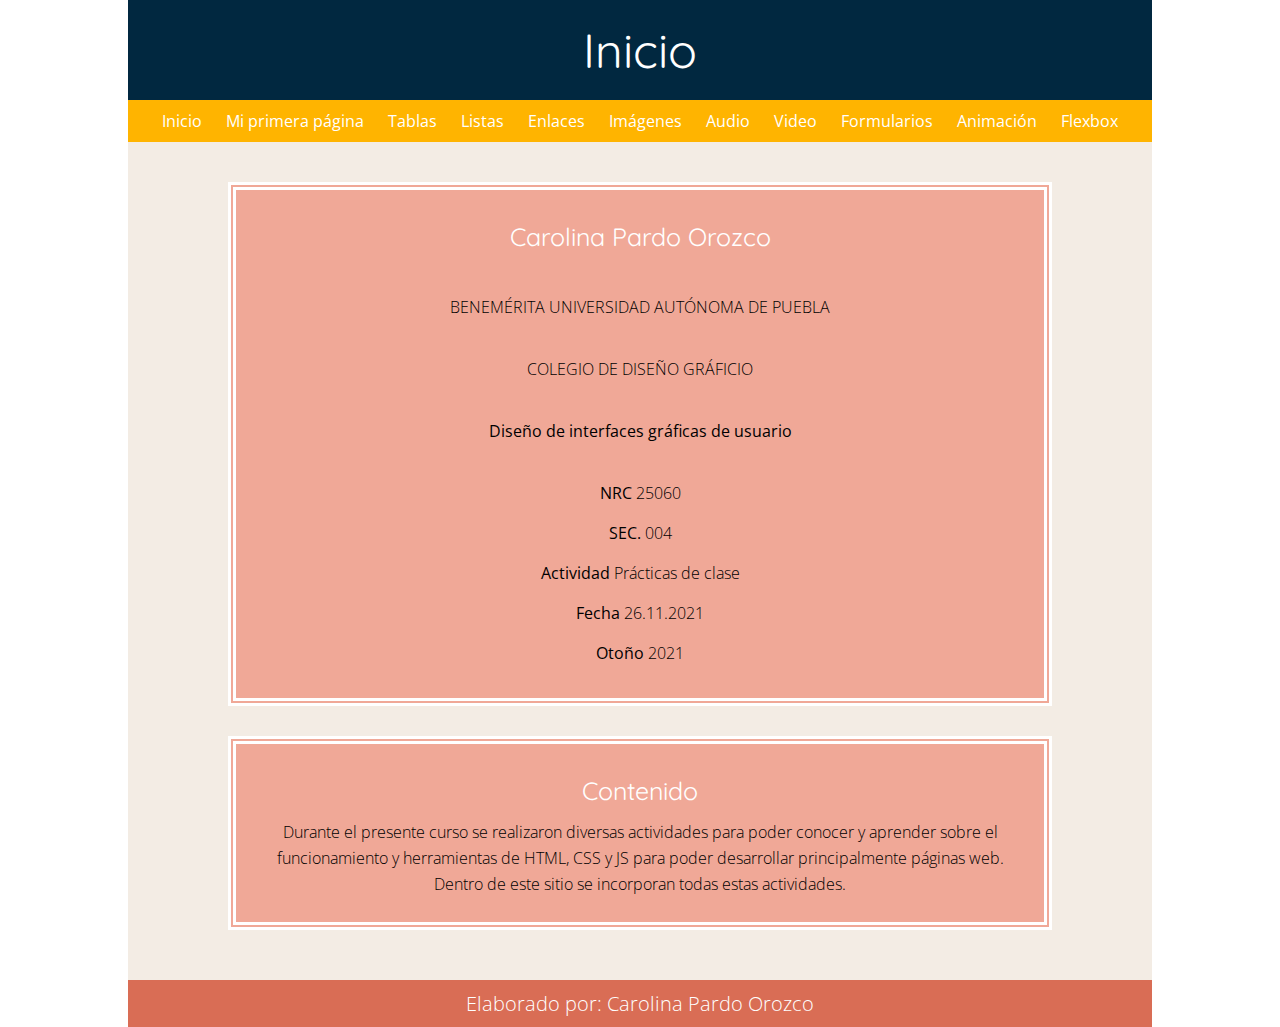
<file: index.html>
<!doctype html>
<html>
<head>
<meta charset="UTF-8">
<title>index</title>
<link rel="preconnect" href="https://fonts.googleapis.com">
<link rel="preconnect" href="https://fonts.gstatic.com" crossorigin>
<link href="https://fonts.googleapis.com/css2?family=Open+Sans:ital,wght@0,300;0,400;0,500;0,600;0,700;0,800;1,300;1,400;1,500;1,600;1,700;1,800&family=Quicksand:wght@300;400;500;600;700&display=swap" rel="stylesheet">
<link href="css/style-index.css" rel="stylesheet" type="text/css">
<!--The following script tag downloads a font from the Adobe Edge Web Fonts server for use within the web page. We recommend that you do not modify it.--><script>var __adobewebfontsappname__="dreamweaver"</script><script src="http://use.edgefonts.net/quicksand:n3,n7,n4:default;open-sans:n3:default.js" type="text/javascript"></script>

</head>

<body>
<header>
	<h1>Inicio</h1>
</header>
<nav>
		<ul>
<li><a href="index.html">Inicio</a></li>
	<li><a href="html/mi_primera_pagina.html">Mi primera página</a></li>
    <li><a href="html/tablas.html">Tablas</a></li>
    <li><a href="html/listas.html">Listas</a></li>
    <li><a href="html/enlaces.html">Enlaces</a></li>
    <li><a href="html/imagenes.html">Imágenes</a></li>
	<li><a href="html/audio.html">Audio</a></li>
	<li><a href="html/video.html">Video</a></li>
	<li><a href="html/formularios.html">Formularios</a></li>
	<li><a href="html/animate.html">Animación</a></li>
	<li><a href="html/flexbox.html">Flexbox</a></li>
	</ul>

</nav>
<main>
	<section>
		<h2>Carolina Pardo Orozco</h2><br>
		
		<p>BENEMÉRITA UNIVERSIDAD AUTÓNOMA DE PUEBLA</p><br>
		
		<p>COLEGIO DE DISEÑO GRÁFICIO</p><br>
		<p><b>Diseño de interfaces gráficas de usuario</b></p><br>
		<p><b>NRC </b>25060</p><p><b>SEC. </b>004</p>
		<p><b>Actividad</b> Prácticas de clase</p>
		
	<p><b>Fecha</b> 26.11.2021</p>
	
	<p><b>Otoño</b> 2021</p>
		
	</section>
	
	<section>
		<h2>Contenido</h2>
		<p class="contenido">Durante el presente curso se realizaron diversas actividades para poder conocer y aprender sobre el funcionamiento y herramientas de HTML, CSS y JS para poder desarrollar principalmente páginas web. Dentro de este sitio se incorporan todas estas actividades.</p>
	
	</section>
	
</main>
<footer>
  <h5>Elaborado por: Carolina Pardo Orozco</h5>
</footer>
	</body>
</html>
</file>
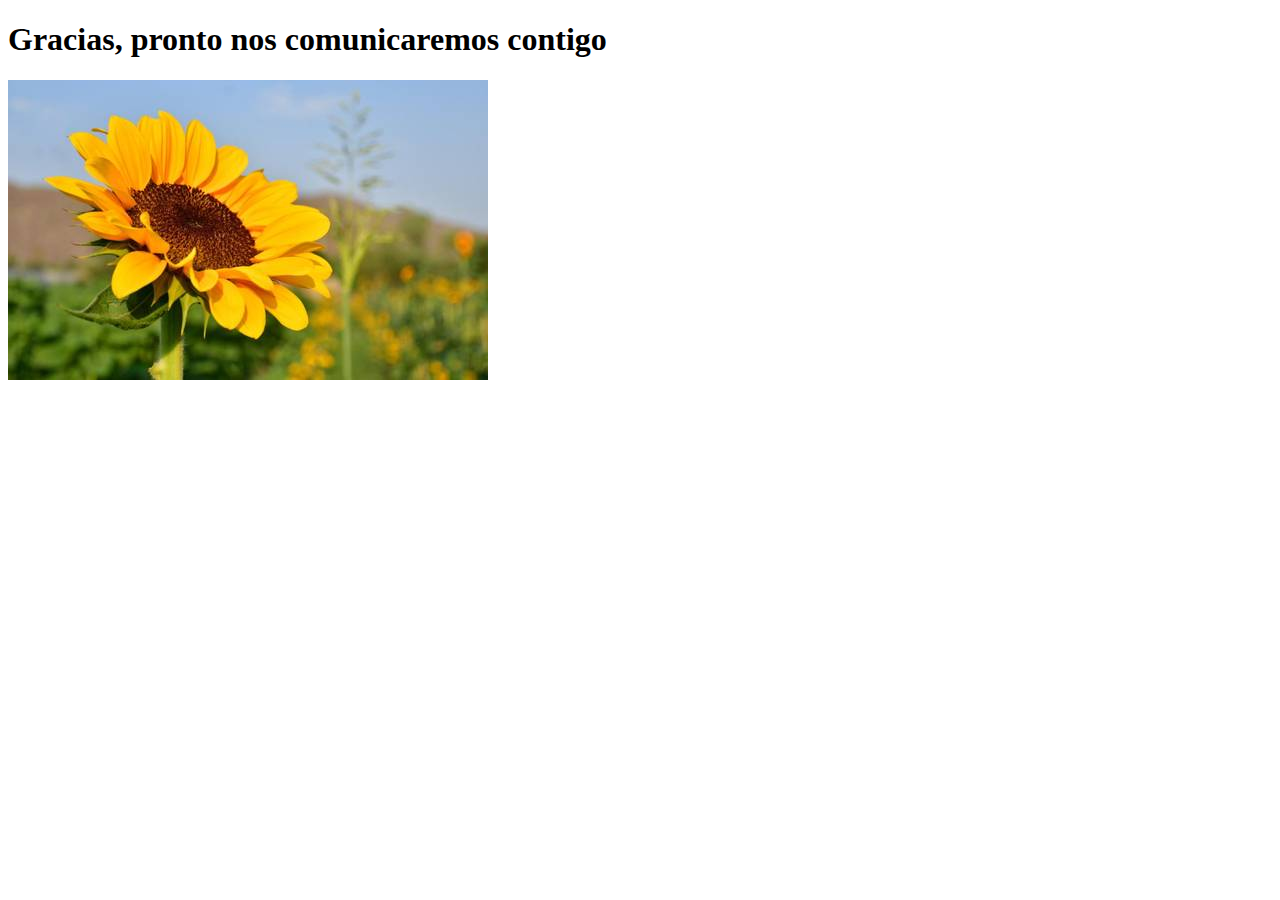
<file: html/action_page.html>
<!doctype html>
<html>
<head>
<meta charset="UTF-8">
<title>action_page</title>

</head>

<body>
<main>
<h1>Gracias, pronto nos comunicaremos contigo</h1>
<img src="../img/Girasol.jpeg">
</main>
</body>
</html>
</file>
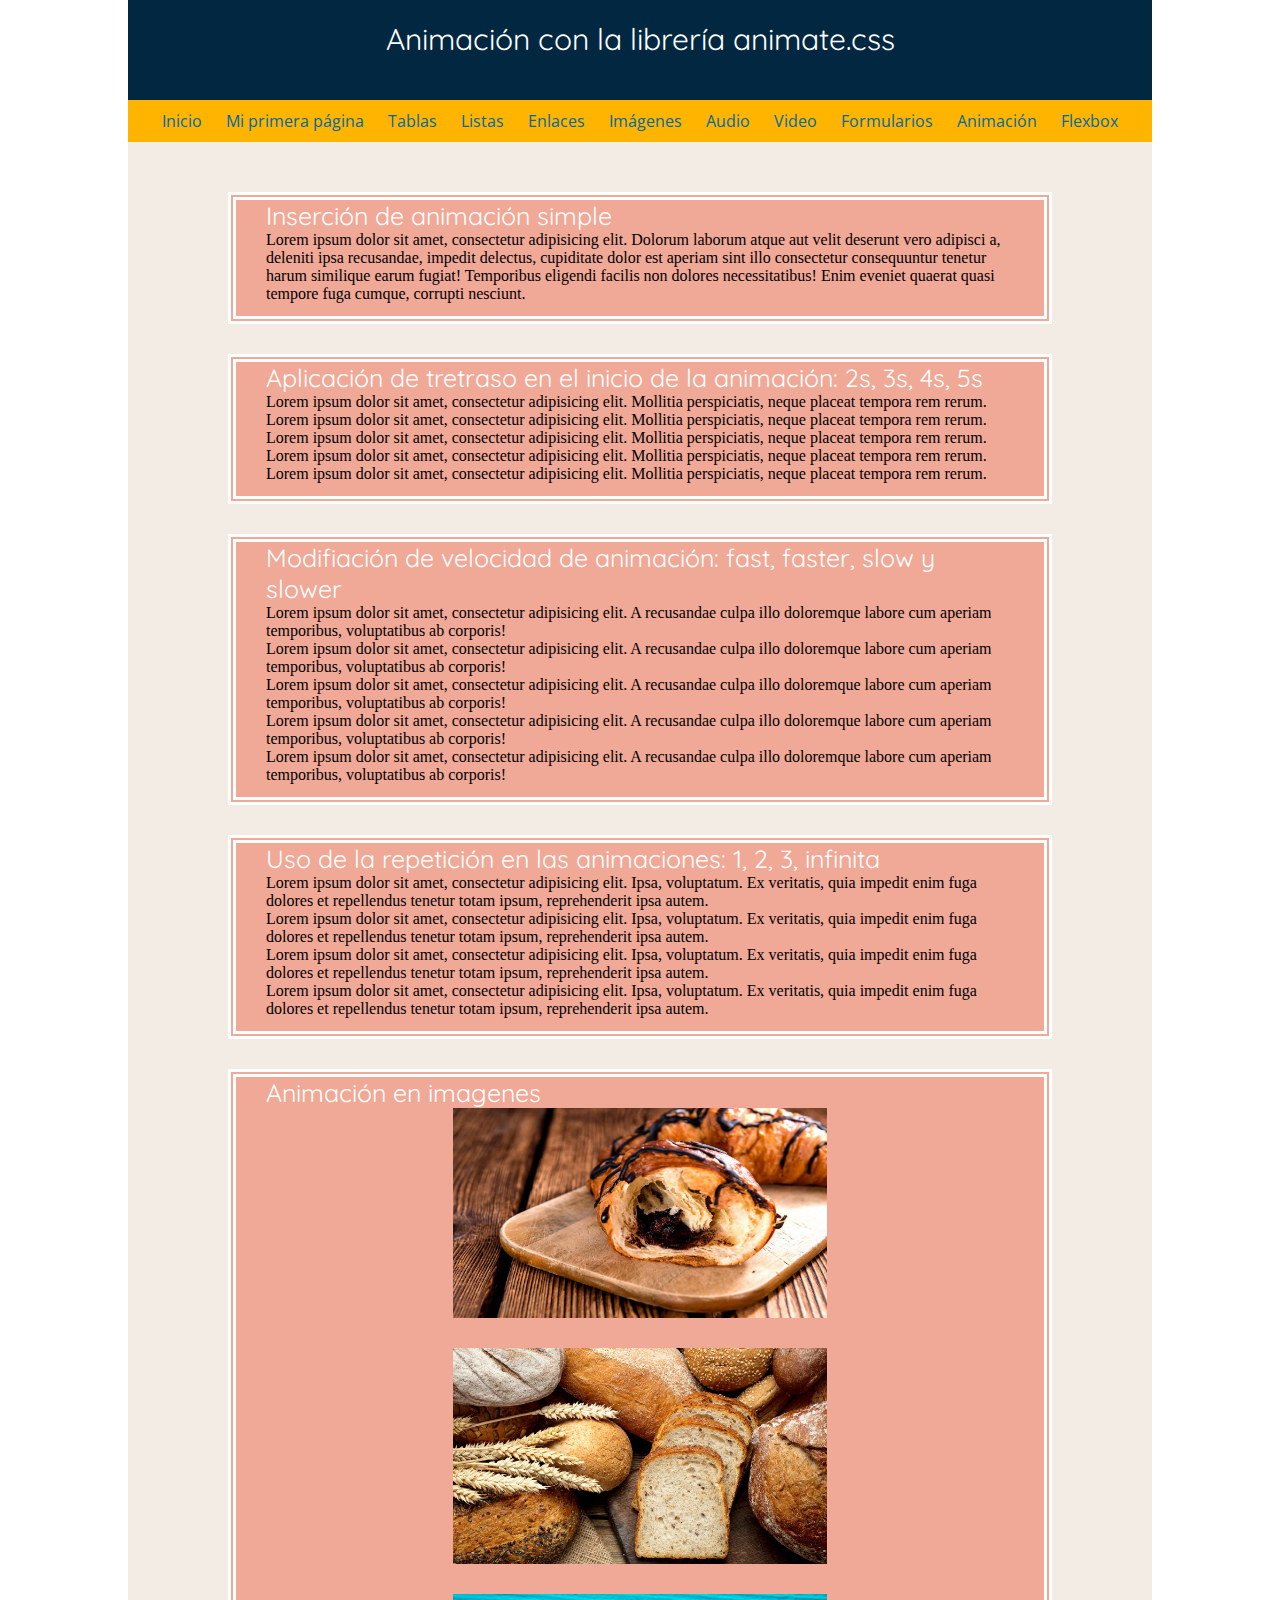
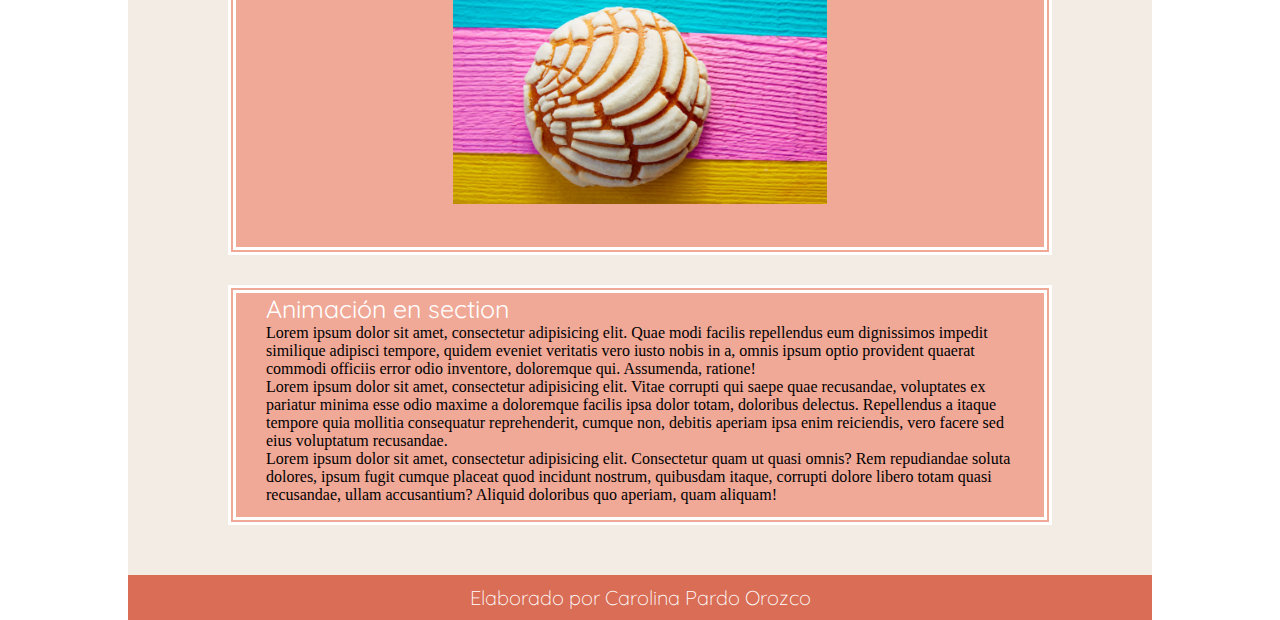
<file: html/animate.html>
<!doctype html>
<html>
<head>
<meta charset="UTF-8">
<title>Animación</title>
<link rel="preconnect" href="https://fonts.googleapis.com">
<link rel="preconnect" href="https://fonts.gstatic.com" crossorigin>
<link href="https://fonts.googleapis.com/css2?family=Open+Sans:ital,wght@0,300;0,400;0,500;0,600;0,700;0,800;1,300;1,400;1,500;1,600;1,700;1,800&family=Quicksand:wght@300;400;500;600;700&display=swap" rel="stylesheet">
<link href="../css/style-animate.css" rel="stylesheet" type="text/css">
<!--The following script tag downloads a font from the Adobe Edge Web Fonts server for use within the web page. We recommend that you do not modify it.--><script>var __adobewebfontsappname__="dreamweaver"</script><script src="http://use.edgefonts.net/quicksand:n3:default;open-sans:n3:default.js" type="text/javascript"></script>
<link
    rel="stylesheet"
    href="https://cdnjs.cloudflare.com/ajax/libs/animate.css/4.1.1/animate.min.css"
  />
</head>

<body>
<header>
	<h1 h1 class="animate__animated animate__bounce">Animación con la librería animate.css</h1>
</header>
<nav>
		<ul>
<li><a href="../index.html">Inicio</a></li>
	<li><a href="mi_primera_pagina.html">Mi primera página</a></li>
    <li><a href="tablas.html">Tablas</a></li>
    <li><a href="listas.html">Listas</a></li>
    <li><a href="enlaces.html">Enlaces</a></li>
    <li><a href="imagenes.html">Imágenes</a></li>
	<li><a href="audio.html">Audio</a></li>
	<li><a href="video.html">Video</a></li>
	<li><a href="formularios.html">Formularios</a></li>
	<li><a href="animate.html">Animación</a></li>
	<li><a href="flexbox.html">Flexbox</a></li>
	</ul>

</nav>
<main>
	<section>
		<h2>Inserción de animación simple</h2>
		<p>Lorem ipsum dolor sit amet, consectetur adipisicing elit. Dolorum laborum atque aut velit deserunt vero adipisci a, deleniti ipsa recusandae, impedit delectus, cupiditate dolor est aperiam sint illo consectetur consequuntur tenetur harum similique earum fugiat! Temporibus eligendi facilis non dolores necessitatibus! Enim eveniet quaerat quasi tempore fuga cumque, corrupti nesciunt.</p>
	</section>
	<section>
		<h2>Aplicación de tretraso en el inicio de la animación: 2s, 3s, 4s, 5s</h2>
		<p class="animate__animated animate__flash">Lorem ipsum dolor sit amet, consectetur adipisicing elit. Mollitia perspiciatis, neque placeat tempora rem rerum.</p>
		<p class="animate__animated animate__flash animate__delay-2s">Lorem ipsum dolor sit amet, consectetur adipisicing elit. Mollitia perspiciatis, neque placeat tempora rem rerum.</p>
		<p class="animate__animated animate__flash animate__delay-3s">Lorem ipsum dolor sit amet, consectetur adipisicing elit. Mollitia perspiciatis, neque placeat tempora rem rerum.</p>
		<p class="animate__animated animate__flash animate__delay-4s">Lorem ipsum dolor sit amet, consectetur adipisicing elit. Mollitia perspiciatis, neque placeat tempora rem rerum.</p>
		<p class="animate__animated animate__flash animate__delay-5s">Lorem ipsum dolor sit amet, consectetur adipisicing elit. Mollitia perspiciatis, neque placeat tempora rem rerum.</p>
		
	</section>
	<section>
		<h2>Modifiación de velocidad de animación: fast, faster, slow y slower</h2>
		<p class="animate__animated animate__zoomInUp animate__delay-3s">Lorem ipsum dolor sit amet, consectetur adipisicing elit. A recusandae culpa illo doloremque labore cum aperiam temporibus, voluptatibus ab corporis!</p>
		<p class="animate__animated animate__zoomInUp animate__delay-3s animate__fast">Lorem ipsum dolor sit amet, consectetur adipisicing elit. A recusandae culpa illo doloremque labore cum aperiam temporibus, voluptatibus ab corporis!</p>
		<p class="animate__animated animate__zoomInUp animate__delay-3s animate__faster">Lorem ipsum dolor sit amet, consectetur adipisicing elit. A recusandae culpa illo doloremque labore cum aperiam temporibus, voluptatibus ab corporis!</p>
		<p class="animate__animated animate__zoomInUp animate__delay-3s animate__slow">Lorem ipsum dolor sit amet, consectetur adipisicing elit. A recusandae culpa illo doloremque labore cum aperiam temporibus, voluptatibus ab corporis!</p>
		<p class="animate__animated animate__zoomInUp animate__delay-3s animate__slower">Lorem ipsum dolor sit amet, consectetur adipisicing elit. A recusandae culpa illo doloremque labore cum aperiam temporibus, voluptatibus ab corporis!</p>
	</section>
	<section>
		<h2>Uso de la repetición en las animaciones: 1, 2, 3, infinita</h2>
		<p class="animate__animated animate__fadeInRightBig animate__delay-5s animate__repeat-1">Lorem ipsum dolor sit amet, consectetur adipisicing elit. Ipsa, voluptatum. Ex veritatis, quia impedit enim fuga dolores et repellendus tenetur totam ipsum, reprehenderit ipsa autem.</p>
		<p class="animate__animated animate__fadeInRightBig animate__delay-5s animate__repeat-2">Lorem ipsum dolor sit amet, consectetur adipisicing elit. Ipsa, voluptatum. Ex veritatis, quia impedit enim fuga dolores et repellendus tenetur totam ipsum, reprehenderit ipsa autem.</p>
		<p class="animate__animated animate__fadeInRightBig animate__delay-5s animate__repeat-3">Lorem ipsum dolor sit amet, consectetur adipisicing elit. Ipsa, voluptatum. Ex veritatis, quia impedit enim fuga dolores et repellendus tenetur totam ipsum, reprehenderit ipsa autem.</p>
		<p class="animate__animated animate__fadeInRightBig animate__delay-5s animate__infinite">Lorem ipsum dolor sit amet, consectetur adipisicing elit. Ipsa, voluptatum. Ex veritatis, quia impedit enim fuga dolores et repellendus tenetur totam ipsum, reprehenderit ipsa autem.</p>
	</section>
	<section>
		<h2>Animación en imagenes</h2>
		<img id=image-1 src="../img/croassant-de-chocolate.jpeg" alt="Croassant de chocolate a la mitad" class="animate__animated animate__zoomInUp animate__delay-2s">
	  	<img id=image-1 src="../img/panes.jpg" alt="Varios tipos de pan, y un trigo" class="animate__animated animate__swing animate__delay-2s">
	  	<img id=image-1 src="../img/concha-de-pan.jpeg" alt="Concha de pan encima de mantel colorido" class="animate__animated animate__heartBeat animate__delay-2s">
	</section>
	<section class="animate__animated animate__shakeX animate__delay-3s">
 <h2>Animación en section</h2>
  <p>
    Lorem ipsum dolor sit amet, consectetur adipisicing elit. Quae modi facilis repellendus eum dignissimos impedit similique adipisci tempore, quidem eveniet veritatis vero iusto nobis in a, omnis ipsum optio provident quaerat commodi officiis error odio inventore, doloremque qui. Assumenda, ratione!
  </p>
  <p>Lorem ipsum dolor sit amet, consectetur adipisicing elit. Vitae corrupti qui saepe quae recusandae, voluptates ex pariatur minima esse odio maxime a doloremque facilis ipsa dolor totam, doloribus delectus. Repellendus a itaque tempore quia mollitia consequatur reprehenderit, cumque non, debitis aperiam ipsa enim reiciendis, vero facere sed eius voluptatum recusandae.</p>
  <p>Lorem ipsum dolor sit amet, consectetur adipisicing elit. Consectetur quam ut quasi omnis? Rem repudiandae soluta dolores, ipsum fugit cumque placeat quod incidunt nostrum, quibusdam itaque, corrupti dolore libero totam quasi recusandae, ullam accusantium? Aliquid doloribus quo aperiam, quam aliquam!</p>
</div>
	</section>
</main>
<footer>
	<h5>Elaborado por Carolina Pardo Orozco</h5>
</footer>
</body>
</html>
</file>
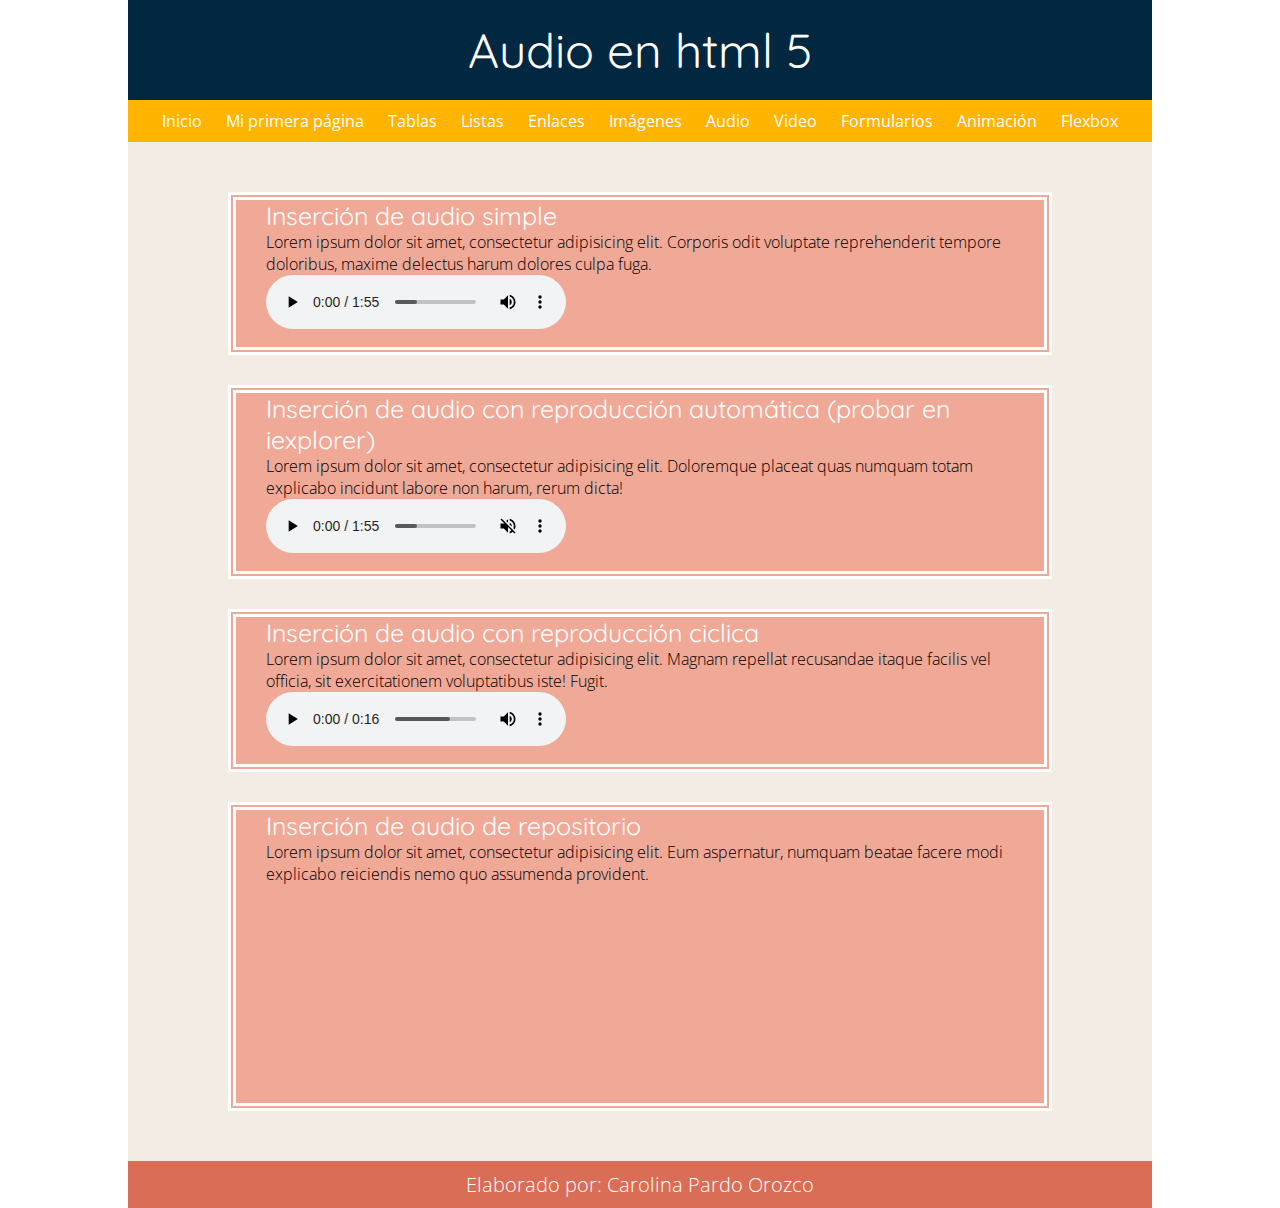
<file: html/audio.html>
<!doctype html>
<html>
<head>
<meta charset="UTF-8">
<title>Audio en html5</title>
<link rel="preconnect" href="https://fonts.googleapis.com">
<link rel="preconnect" href="https://fonts.gstatic.com" crossorigin>
<link href="https://fonts.googleapis.com/css2?family=Open+Sans:ital,wght@0,300;0,400;0,500;0,600;0,700;0,800;1,300;1,400;1,500;1,600;1,700;1,800&family=Quicksand:wght@300;400;500;600;700&display=swap" rel="stylesheet">
<!--The following script tag downloads a font from the Adobe Edge Web Fonts server for use within the web page. We recommend that you do not modify it.--><script>var __adobewebfontsappname__="dreamweaver"</script><script src="http://use.edgefonts.net/quicksand:n3,n7,n4:default;open-sans:n3:default.js" type="text/javascript"></script>
<link href="../css/style-audio.css" rel="stylesheet" type="text/css">
</head>

<body>
<header>
	<h1>Audio en html 5</h1>
</header>
<nav>
		<ul>
<li><a href="../index.html">Inicio</a></li>
	<li><a href="mi_primera_pagina.html">Mi primera página</a></li>
    <li><a href="tablas.html">Tablas</a></li>
    <li><a href="listas.html">Listas</a></li>
    <li><a href="enlaces.html">Enlaces</a></li>
    <li><a href="imagenes.html">Imágenes</a></li>
	<li><a href="audio.html">Audio</a></li>
	<li><a href="video.html">Video</a></li>
	<li><a href="formularios.html">Formularios</a></li>
	<li><a href="animate.html">Animación</a></li>
	<li><a href="flexbox.html">Flexbox</a></li>
	</ul>

</nav>
<main>
	<section>
		<h2>Inserción de audio simple</h2>
		<p>Lorem ipsum dolor sit amet, consectetur adipisicing elit. Corporis odit voluptate reprehenderit tempore doloribus, maxime delectus harum dolores culpa fuga.</p>
		<audio controls>
			<source src="../medios/audio/innovation-3794.mp3" type="audio/mp3">
			<source src="" type="audio/wav">
			<source src="" type="audio/ogg">
			Your browser
		</audio>
	</section>
	<section>
		<h2>Inserción de audio con reproducción automática (probar en iexplorer)</h2>
		<p>Lorem ipsum dolor sit amet, consectetur adipisicing elit. Doloremque placeat quas numquam totam explicabo incidunt labore non harum, rerum dicta!</p>
      <audio controls autoplay muted>
          <source src="../medios/audio/innovation-3794.mp3" type="audio/mp3">
      </audio>
    </section>
	<section>
		<h2>Inserción de audio con reproducción ciclica</h2>
		<p>Lorem ipsum dolor sit amet, consectetur adipisicing elit. Magnam repellat recusandae itaque facilis vel officia, sit exercitationem voluptatibus iste! Fugit.</p>
      <audio controls loop >
          <source src="../medios/audio/gato-piano.mp3" type="audio/mp3">
      </audio>
    </section>
	<section>
		<h2>Inserción de audio de repositorio</h2>
		<p>Lorem ipsum dolor sit amet, consectetur adipisicing elit. Eum aspernatur, numquam beatae facere modi explicabo reiciendis nemo quo assumenda provident.</p>
		<iframe id='audio_75350997' frameborder='0' allowfullscreen='' scrolling='no' height='200' style='width:100%;' src='https://www.ivoox.com/player_ej_75350997_6_1.html'></iframe>
	</section>
</main>
<footer>
  <h5>Elaborado por: Carolina Pardo Orozco</h5>
</footer>
	</body>
</html>
</file>
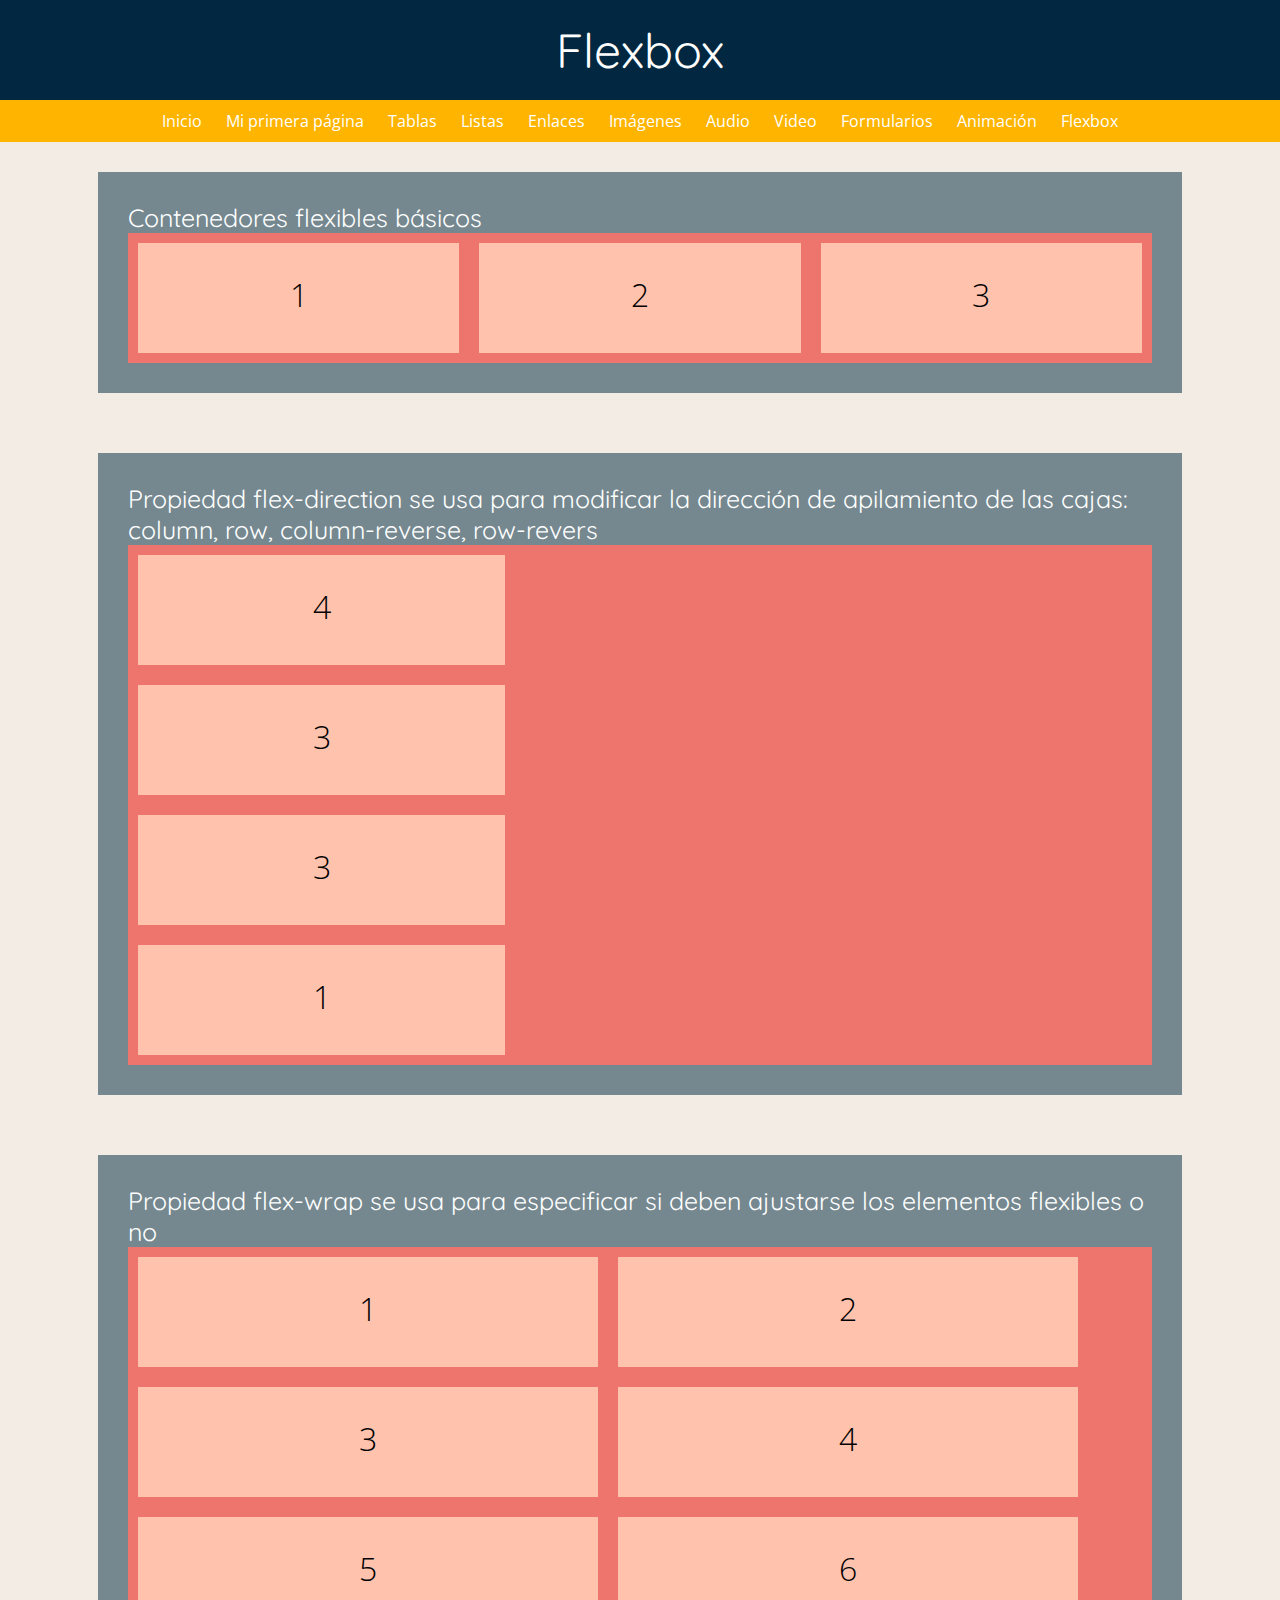
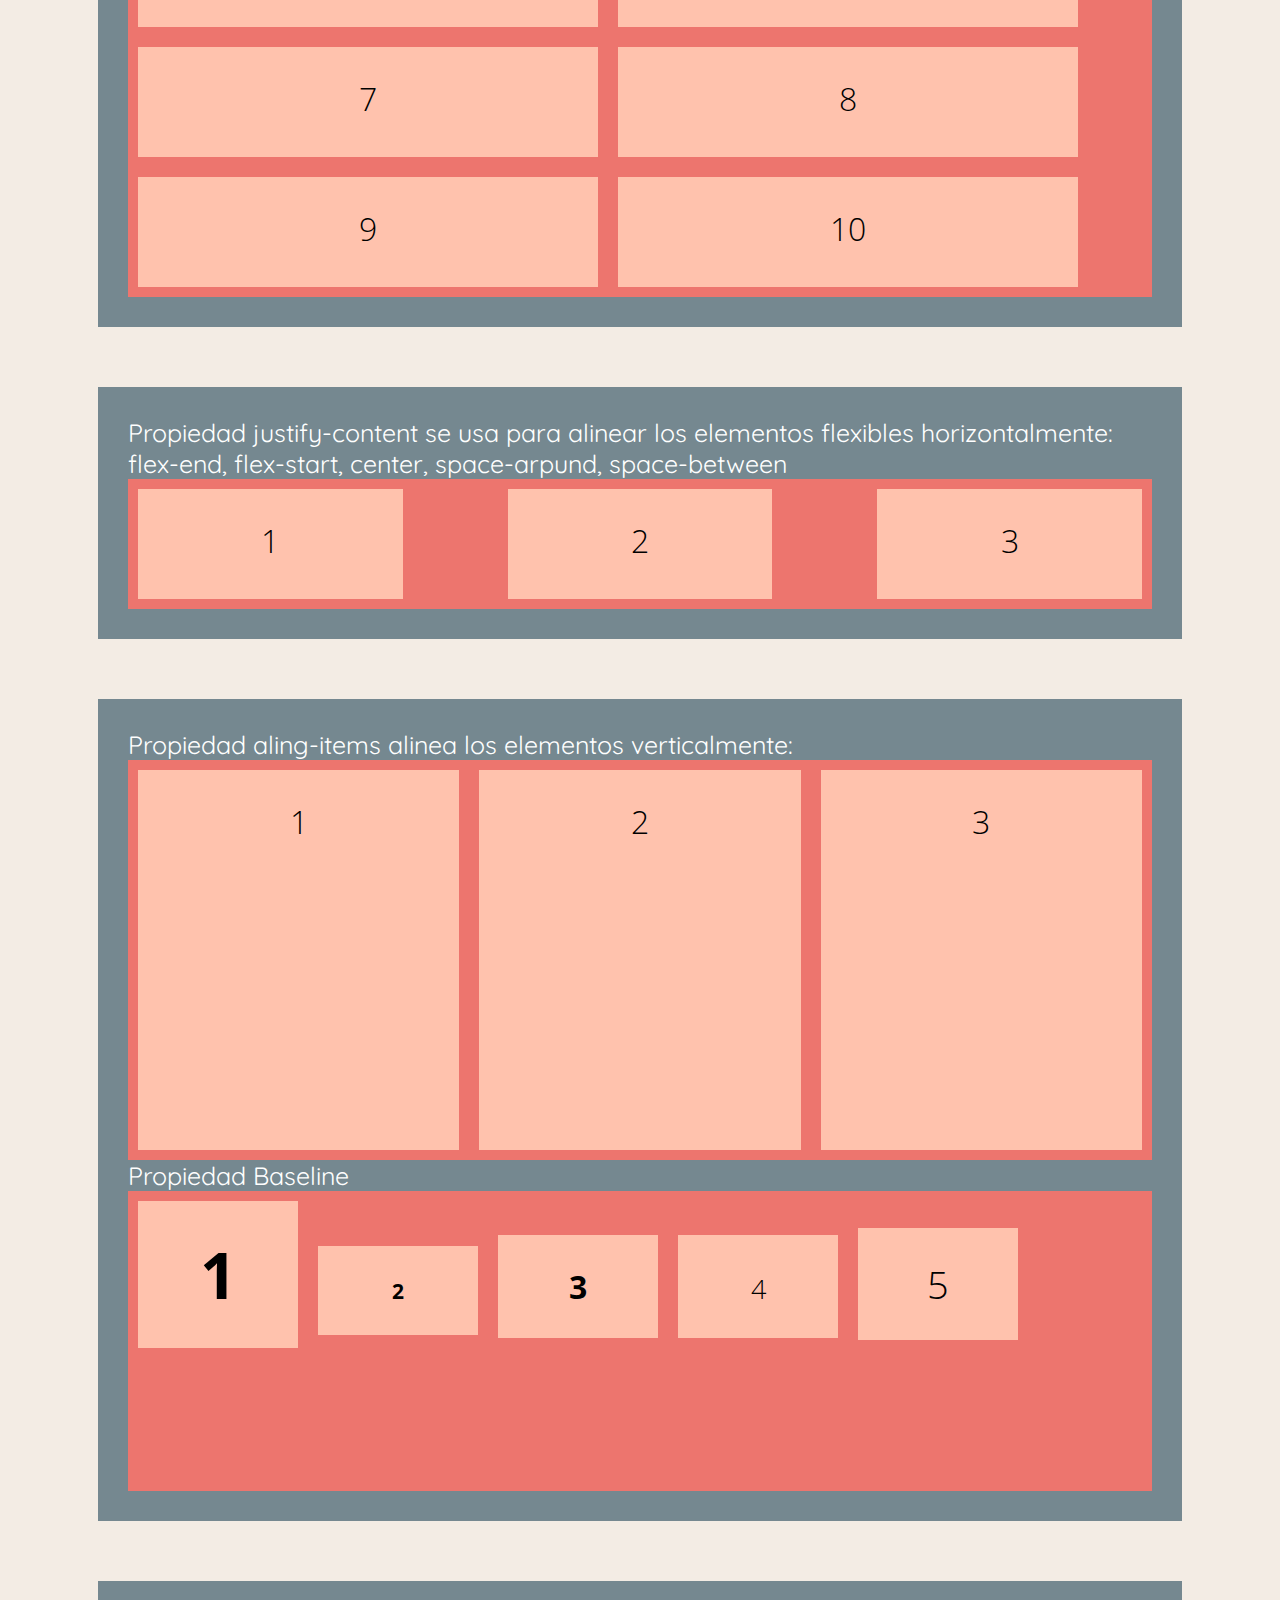
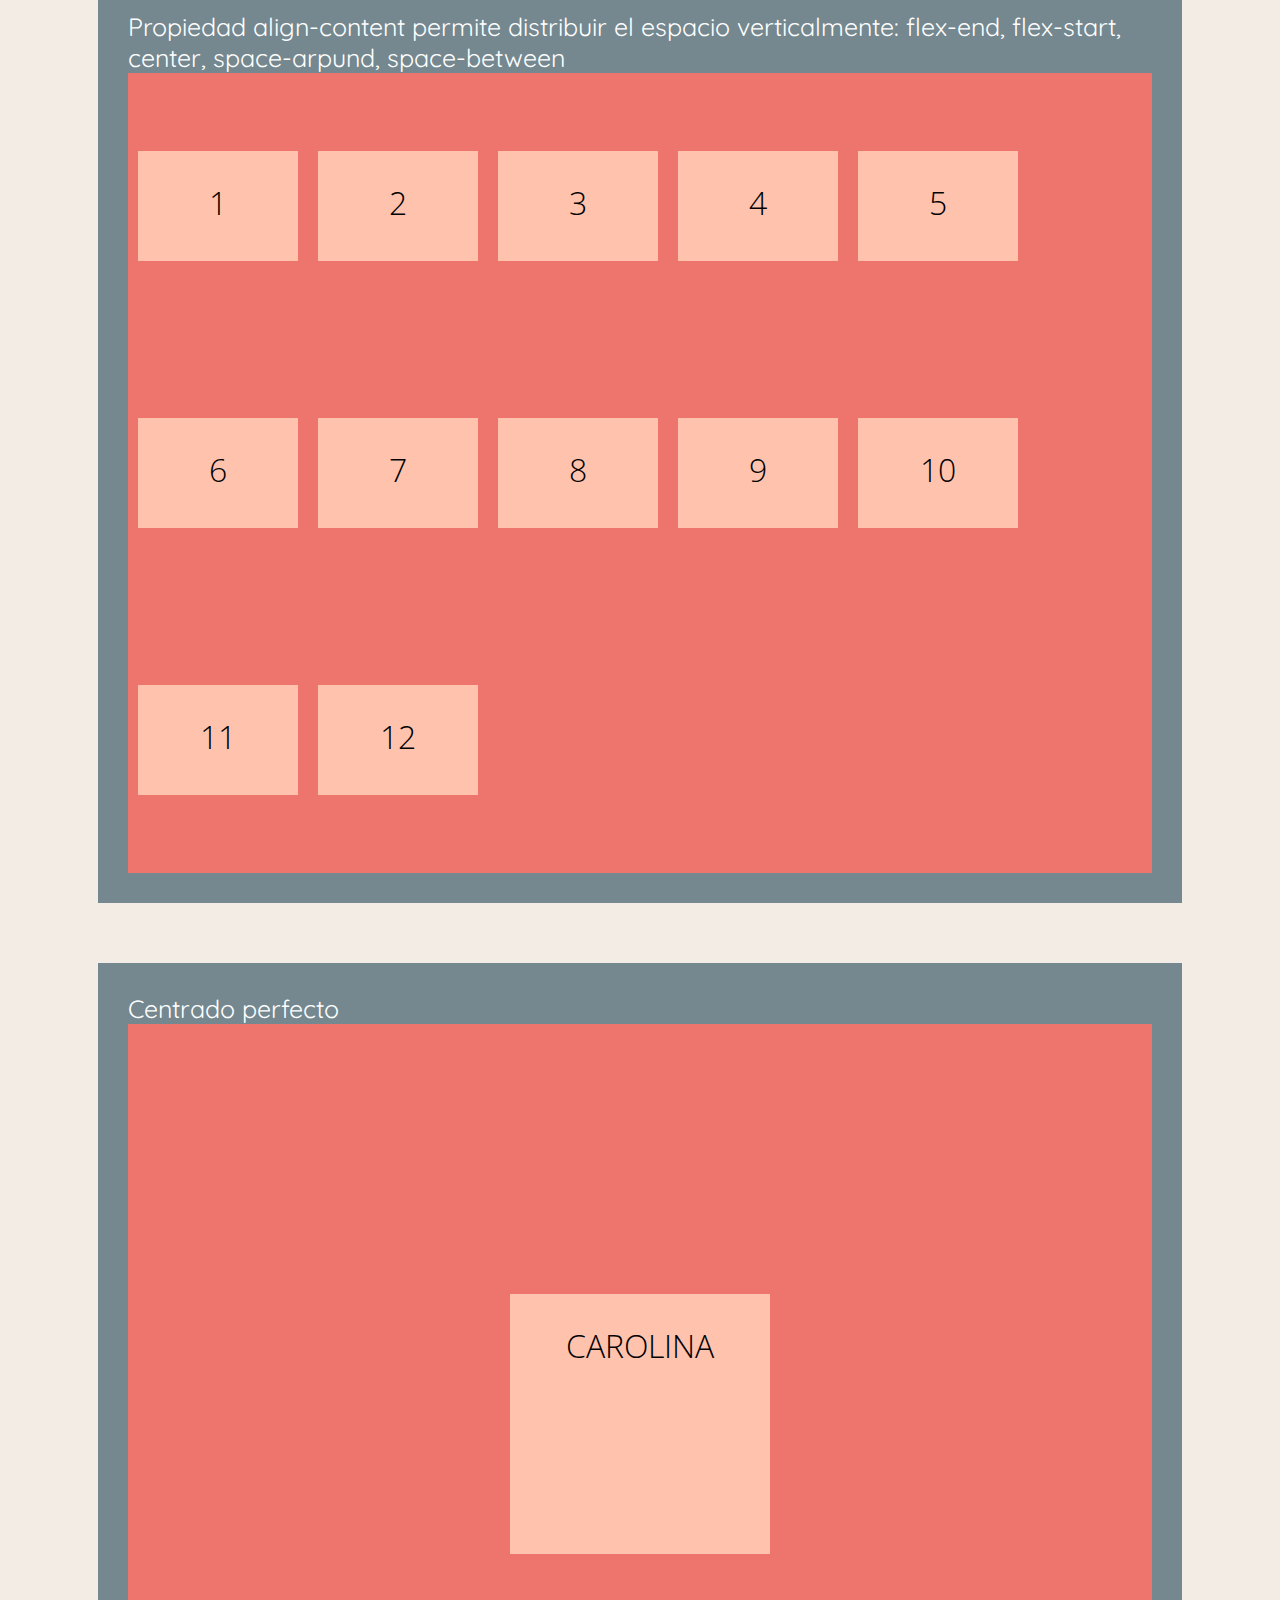
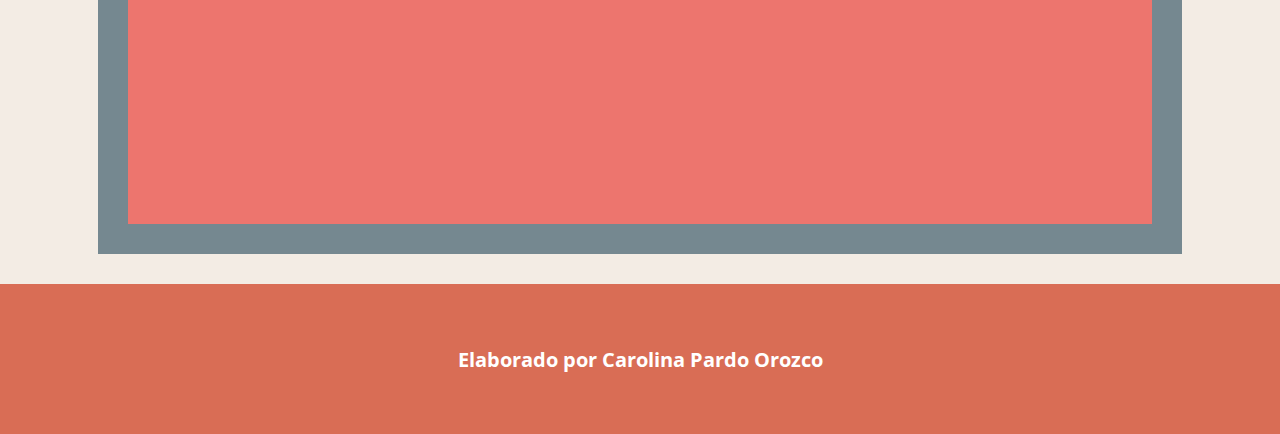
<file: html/flexbox.html>
<!doctype html>
<html>
<head>
<meta charset="UTF-8">
<title>Flexbox</title>
<link rel="preconnect" href="https://fonts.googleapis.com">
<link rel="preconnect" href="https://fonts.gstatic.com" crossorigin>
<link href="https://fonts.googleapis.com/css2?family=Open+Sans:ital,wght@0,300;0,400;0,500;0,600;0,700;0,800;1,300;1,400;1,500;1,600;1,700;1,800&family=Quicksand:wght@300;400;500;600;700&display=swap" rel="stylesheet">
<link href="../css/style-flexbox.css" rel="stylesheet" type="text/css">
<!--The following script tag downloads a font from the Adobe Edge Web Fonts server for use within the web page. We recommend that you do not modify it.-->
<script>var __adobewebfontsappname__="dreamweaver"</script>
<script src="http://use.edgefonts.net/open-sans:n3:default.js" type="text/javascript"></script>

</head>

<body>
<header><h1>Flexbox</h1></header>

<nav>
  	<ul>
<li><a href="../index.html">Inicio</a></li>
	<li><a href="mi_primera_pagina.html">Mi primera página</a></li>
    <li><a href="tablas.html">Tablas</a></li>
    <li><a href="listas.html">Listas</a></li>
    <li><a href="enlaces.html">Enlaces</a></li>
    <li><a href="imagenes.html">Imágenes</a></li>
	<li><a href="audio.html">Audio</a></li>
	<li><a href="video.html">Video</a></li>
	<li><a href="formularios.html">Formularios</a></li>
	<li><a href="animate.html">Animación</a></li>
	<li><a href="flexbox.html">Flexbox</a></li>
	</ul>

</nav>

<main>
	<section>
		<h2>Contenedores flexibles básicos</h2>
		<div class="contenedor-flexible">
			<div>1</div>
			<div>2</div>
			<div>3</div>
		</div>
	</section>
	
	<section>
	<h2>Propiedad flex-direction se usa para modificar la dirección de apilamiento de las cajas: column, row, column-reverse, row-revers</h2>
		<div class="contenedor-flexible-1">
			<div>1</div>
			<div>3</div>
			<div>3</div>
			<div>4</div>
		</div>
	</section>
	
	<section>
		<h2>Propiedad flex-wrap se usa para especificar si deben ajustarse los elementos flexibles o no</h2>
		<div class="contenedor-flexible-2">
			<div>1</div>
			<div>2</div>
			<div>3</div>
			<div>4</div>
			<div>5</div>
			<div>6</div>
			<div>7</div>
			<div>8</div>
			<div>9</div>
			<div>10</div>
		</div>
	</section>
	
	<section>
	<h2>Propiedad justify-content se usa para alinear los elementos flexibles horizontalmente: flex-end, flex-start, center, space-arpund, space-between</h2>
		<div class="contenedor-flexible-3">
			<div>1</div>
			<div>2</div>
			<div>3</div>
		</div>
	</section>
	
	<section>
		<h2>Propiedad aling-items alinea los elementos verticalmente:</h2>
		<div class="contenedor-flexible-4">
			<div>1</div>
			<div>2</div>
			<div>3</div>
		</div>
		<h3>Propiedad Baseline</h3>
		<div class="contenedor-flexible-5">
			<div><h1>1</h1></div>
			<div><h6>2</h6></div>
			<div><h4>3</h4></div>
			<div><small>4</small></div>
			<div><big>5</big></div>
		</div>
	</section>
	
	<section>
	<h2>Propiedad align-content permite distribuir el espacio verticalmente: flex-end, flex-start, center, space-arpund, space-between </h2>
		<div class="contenedor-flexible-6">
			<div>1</div>
			<div>2</div>
			<div>3</div>
			<div>4</div>
			<div>5</div>
			<div>6</div>
			<div>7</div>
			<div>8</div>
			<div>9</div>
			<div>10</div>
			<div>11</div>
			<div>12</div>
		</div>
	</section>
	
	<section>
		<h2>Centrado perfecto</h2>
		<div class="contenedor-flexible-7">
			<div>CAROLINA</div>
		</div>
	</section>
	
</main>

<footer>
	<h5>Elaborado por Carolina Pardo Orozco</h5>
	
	
</footer>

</body>
</html>
</file>
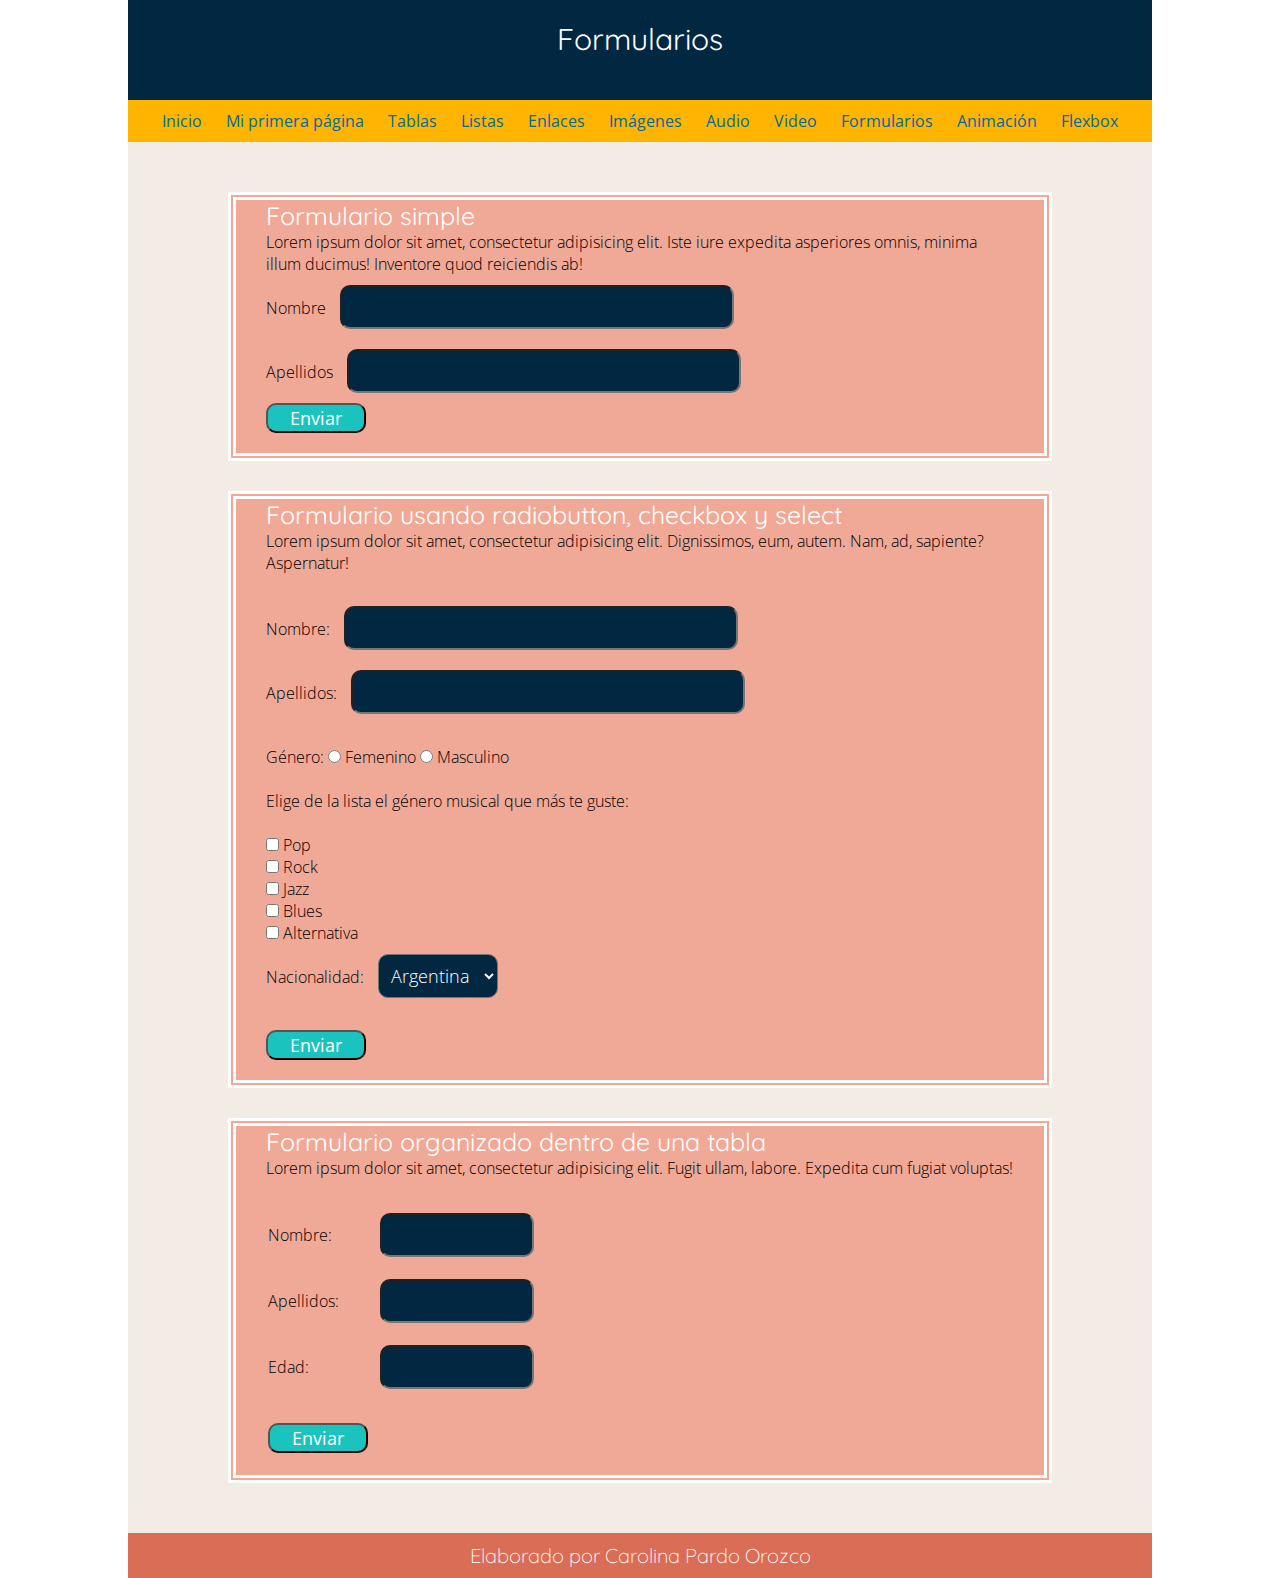
<file: html/formularios.html>
<!doctype html>
<html>
<head>
<meta charset="UTF-8">
<title>formularios</title>
<link rel="preconnect" href="https://fonts.googleapis.com">
<link rel="preconnect" href="https://fonts.gstatic.com" crossorigin>
<link href="https://fonts.googleapis.com/css2?family=Open+Sans:ital,wght@0,300;0,400;0,500;0,600;0,700;0,800;1,300;1,400;1,500;1,600;1,700;1,800&family=Quicksand:wght@300;400;500;600;700&display=swap" rel="stylesheet">
<link href="../css/style-formularios.css" rel="stylesheet" type="text/css">
<!--The following script tag downloads a font from the Adobe Edge Web Fonts server for use within the web page. We recommend that you do not modify it.-->
<script>var __adobewebfontsappname__="dreamweaver"</script>
<script src="http://use.edgefonts.net/quicksand:n3,n4:default;open-sans:n3,n4,n7:default.js" type="text/javascript"></script>

</head>

<body>
<header>
  <h1>Formularios</h1>
</header>
<nav>
  	<ul>
<li><a href="../index.html">Inicio</a></li>
	<li><a href="mi_primera_pagina.html">Mi primera página</a></li>
    <li><a href="tablas.html">Tablas</a></li>
    <li><a href="listas.html">Listas</a></li>
    <li><a href="enlaces.html">Enlaces</a></li>
    <li><a href="imagenes.html">Imágenes</a></li>
	<li><a href="audio.html">Audio</a></li>
	<li><a href="video.html">Video</a></li>
	<li><a href="formularios.html">Formularios</a></li>
	<li><a href="animate.html">Animación</a></li>
	<li><a href="flexbox.html">Flexbox</a></li>
	</ul>

	</nav>
	<main>
		<section>
			<h2>Formulario simple</h2>
			<p class="parrafo_formulario">Lorem ipsum dolor sit amet, consectetur adipisicing elit. Iste iure expedita asperiores omnis, minima illum ducimus! Inventore quod reiciendis ab!</p>
			<p></p>
			<form action="action_page.html" method="get">
				<label>Nombre</label>
				<input type="text" id="nombre" name="nombre"><br>
				<label>Apellidos</label>
				<input type="text" id="apellidos" name="apellidos"><br>
				<input type="submit" value="Enviar">
			</form>
		</section>
		<section>
			<h2>Formulario usando radiobutton, checkbox y select</h2>
			<p class="parrafo_formulario">Lorem ipsum dolor sit amet, consectetur adipisicing elit. Dignissimos, eum, autem. Nam, ad, sapiente? Aspernatur!</p>
			<br><form action="action_page.html" method="get">
			<label for="nombre">Nombre:</label>
			<input type="text" id="nombre" name="nombre"><br>
			<label for="apellidos">Apellidos:</label>
			<input type="text" id="apellidos" name="apellidos"><br><br>
			<label>Género:</label>
			<input type="radio" name="radio" id="radio" value="radio">
            <label for="radio">Femenino</label>
            <input type="radio" name="radio" id="radio" value="radio">
            <label for="radio">Masculino</label>
           	<br><br> <p>
              <label>Elige de la lista el género musical que más te guste:</label>
               <br>
               <label><br>
       
                <input type="checkbox" name="musicafavorita" value="pop" id="musicafavorita_0">
                Pop</label><br>
             
              <label>
                <input type="checkbox" name="musicafavorita" value="rock" id="musicafavorita_1">
                Rock</label>
              <br>
              <label>
                <input type="checkbox" name="musicafavorita" value="jazz" id="musicafavorita_2">
                Jazz</label>
              <br>
              <label>
                <input type="checkbox" name="musicafavorita" value="blues" id="musicafavorita_3">
                Blues</label>
              <br>
              <label>
                <input type="checkbox" name="musicafavorita" value="alternativa" id="musicafavorita_4">
                Alternativa</label>
            </p>
            <label for="pais">Nacionalidad:</label>
            <select name="pais" id="pais">
            	<option value="argentina">Argentina</option>
            	<option value="chile">Chile</option>
            	<option value="venezuela">Venezuela</option>
            	<option value="colombia">Colombia</option>
            	<option value="francia">Francia</option>
            	<option value="lituania">Lituania</option>
            	<option value="mexico">México</option>
            	<option value="peru">Perú</option>
            </select>
            <br><br>
            <input type="submit" value="Enviar">
          </form>
		</section>
		<section>
			<h2>Formulario organizado dentro de una tabla</h2>
			<p class="parrafo_formulario">Lorem ipsum dolor sit amet, consectetur adipisicing elit. Fugit ullam, labore. Expedita cum fugiat voluptas!</p>
			<form action="action_page.html" method="get">
				<table wifth="50%" border="0">
					<tbody>
						<tr>
						<td><label for="nombre">Nombre:</label></td>
						<td><input type="text" id="nombre" name="nombre"</td>
						</tr><br>
						<tr>
						<td><label for="apellidos">Apellidos:</label></td> 
						<td><input type="text" id="apellidos" name="apellidos"</td>
						</tr>
						<tr>
						<td><label for="edad">Edad:</label></td>
						<td><input type="number" id="edad" name="edad" min="1" max="100"></td>
						</tr>
						<td><br><input type="submit" value="Enviar"></td>
						</tr>
					</tbody>
				</table>
			</form>
		</section>
	</main>
<footer>
  <h5>Elaborado por Carolina Pardo Orozco</h5>
</footer>
</body>
</html>
</file>
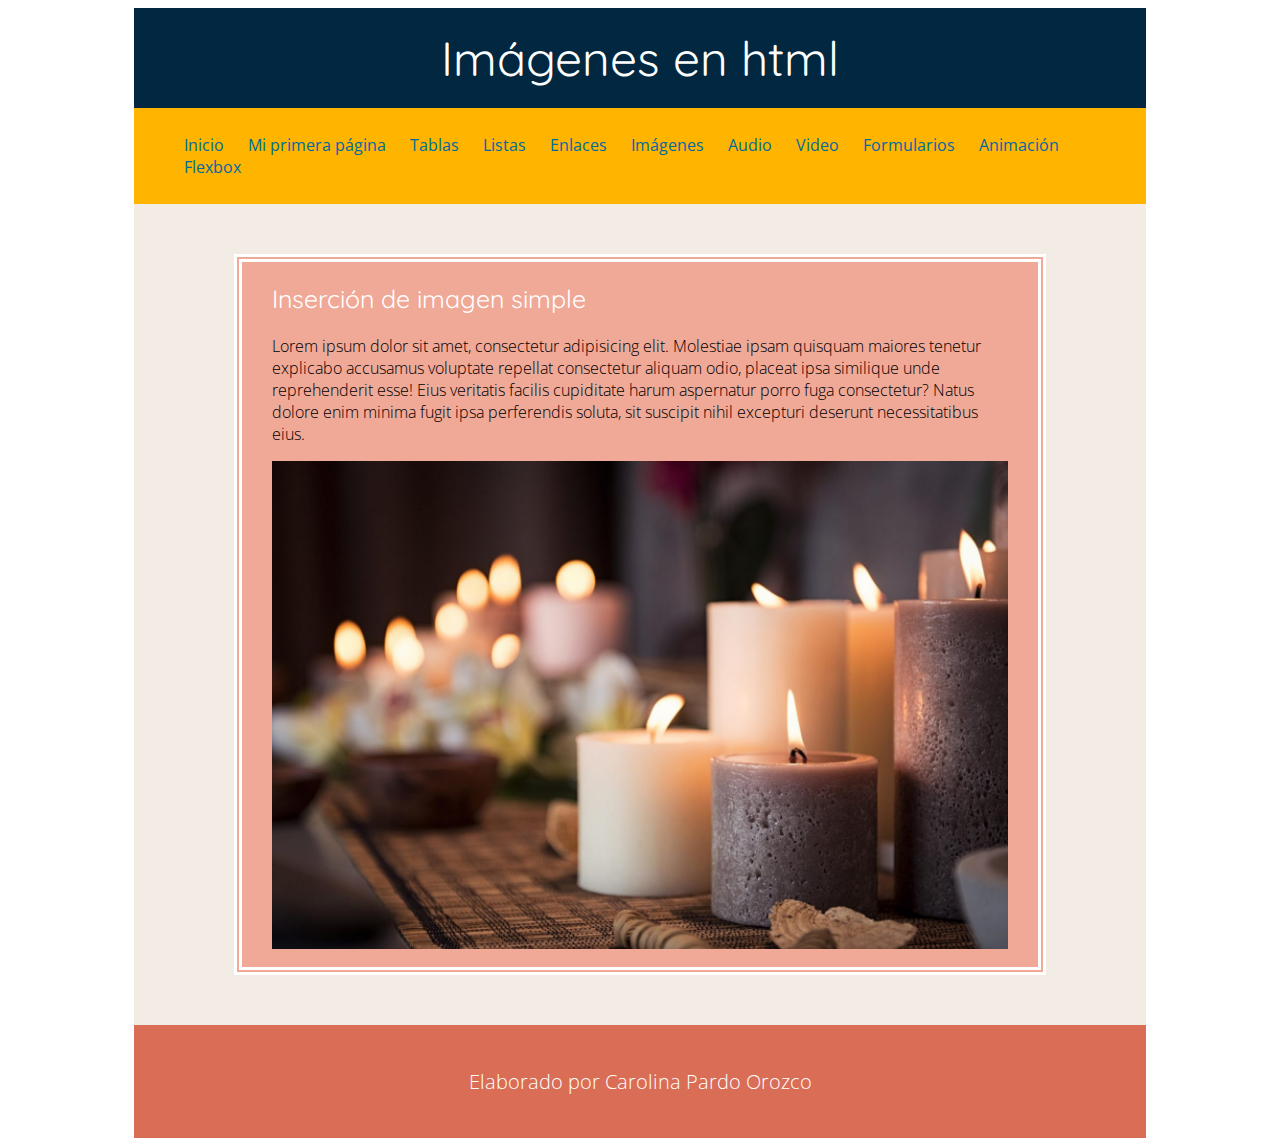
<file: html/imagenes.html>
<!doctype html>
<html>
<head>
<meta charset="UTF-8">
<title>imagenes</title>
<link rel="preconnect" href="https://fonts.googleapis.com">
<link rel="preconnect" href="https://fonts.gstatic.com" crossorigin>
<link href="https://fonts.googleapis.com/css2?family=Open+Sans:ital,wght@0,300;0,400;0,500;0,600;0,700;0,800;1,300;1,400;1,500;1,600;1,700;1,800&family=Quicksand:wght@300;400;500;600;700&display=swap" rel="stylesheet">
<link href="../css/style.css" rel="stylesheet" type="text/css">
<!--The following script tag downloads a font from the Adobe Edge Web Fonts server for use within the web page. We recommend that you do not modify it.-->
<script>var __adobewebfontsappname__="dreamweaver"</script>
<script src="http://use.edgefonts.net/open-sans:n3:default;quicksand:n4:default.js" type="text/javascript"></script>
</head>
<body>
<header>
	<h1>Imágenes en html</h1>
</header>
<nav>
	<ul>
<li><a href="../index.html">Inicio</a></li>
	<li><a href="mi_primera_pagina.html">Mi primera página</a></li>
    <li><a href="tablas.html">Tablas</a></li>
    <li><a href="listas.html">Listas</a></li>
    <li><a href="enlaces.html">Enlaces</a></li>
    <li><a href="imagenes.html">Imágenes</a></li>
	<li><a href="audio.html">Audio</a></li>
	<li><a href="video.html">Video</a></li>
	<li><a href="formularios.html">Formularios</a></li>
	<li><a href=“animate.html”>Animación</a></li>
	<li><a href="flexbox.html">Flexbox</a></li>
	</ul>
</nav>
<main>
	<section>
		<h2>Inserción de imagen simple</h2>
		<p>Lorem ipsum dolor sit amet, consectetur adipisicing elit. Molestiae ipsam quisquam maiores tenetur explicabo accusamus voluptate repellat consectetur aliquam odio, placeat ipsa similique unde reprehenderit esse! Eius veritatis facilis cupiditate harum aspernatur porro fuga consectetur? Natus dolore enim minima fugit ipsa perferendis soluta, sit suscipit nihil excepturi deserunt necessitatibus eius.</p>
		<a href="https://www.noticiasdelsoldelalaguna.com.mx/local/video-girasoles-visten-de-oro-a-la-comarca-lagunera-6775091.html"><img style id="picture_1" src="../img/velas.jpeg" src=></a>
	</section>
</main>
<footer>
  <h5>Elaborado por Carolina Pardo Orozco</h5>
</footer>
</body>
</html>
</file>
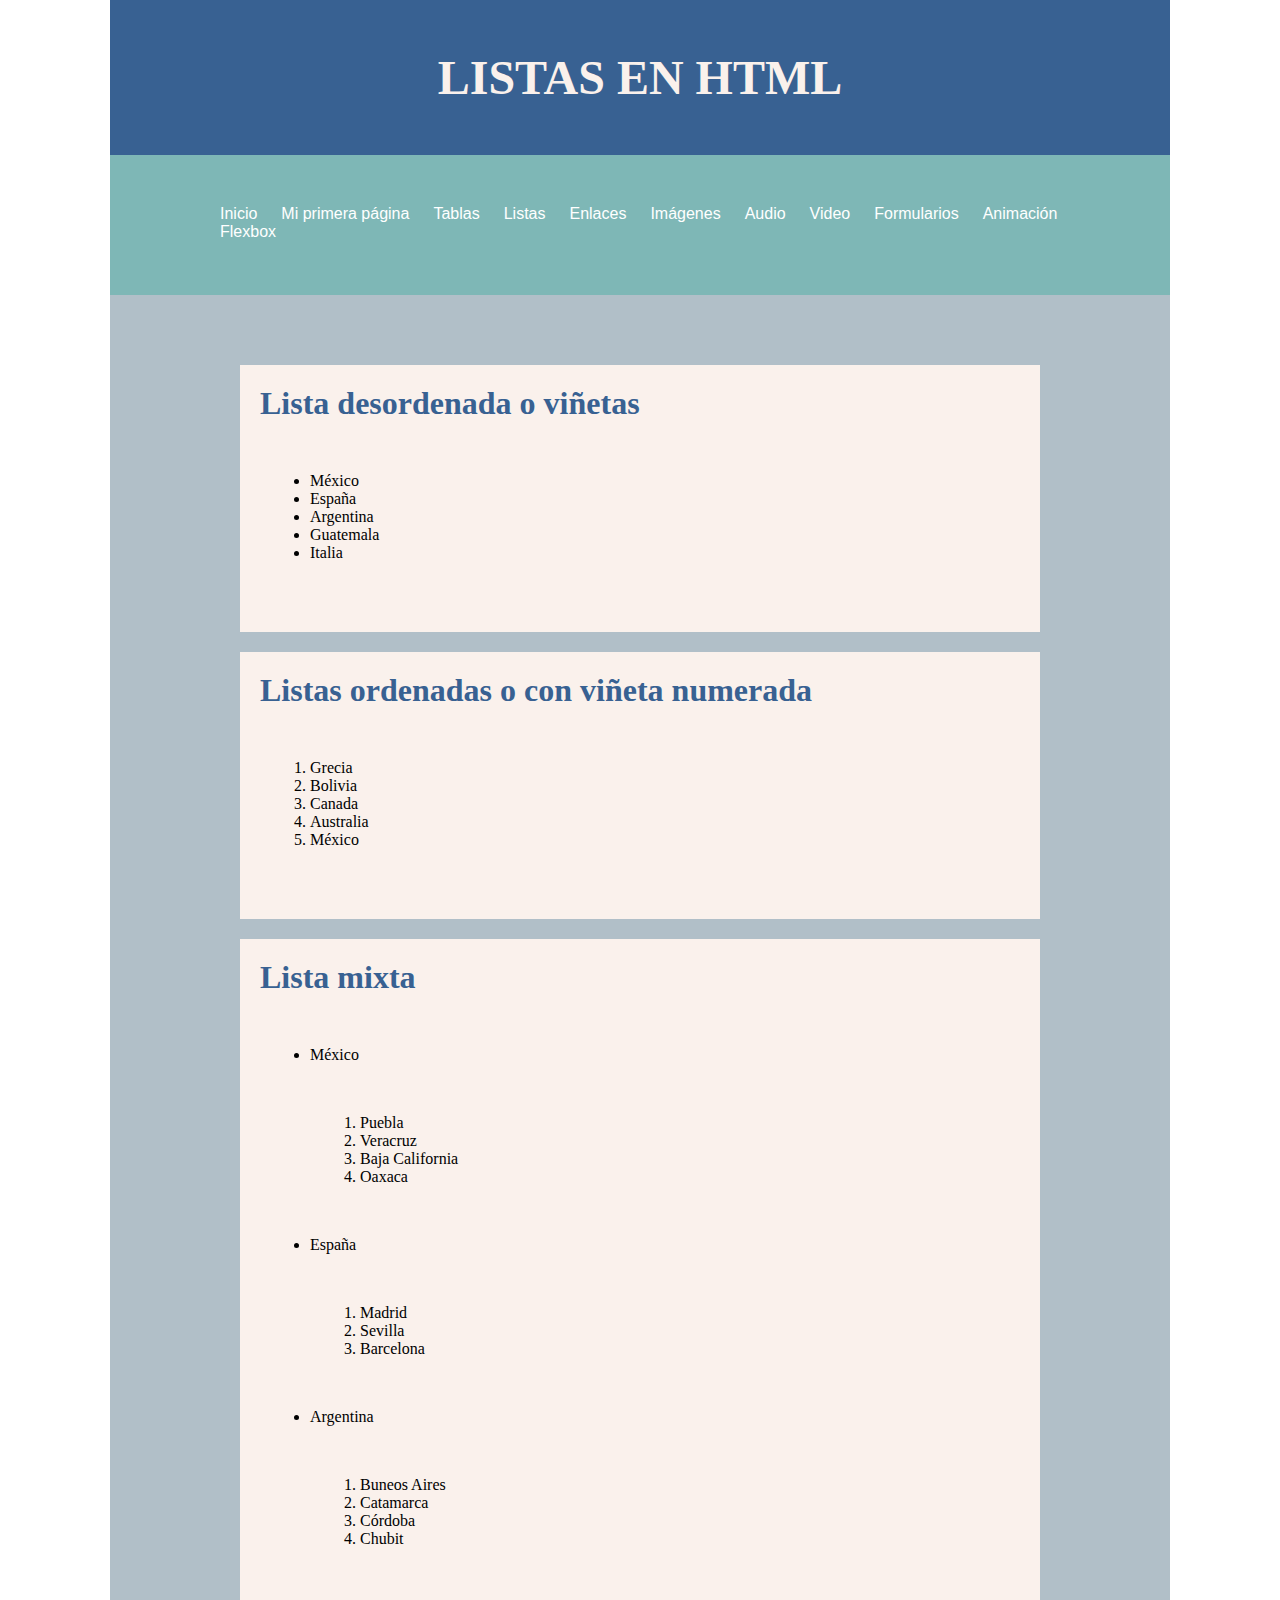
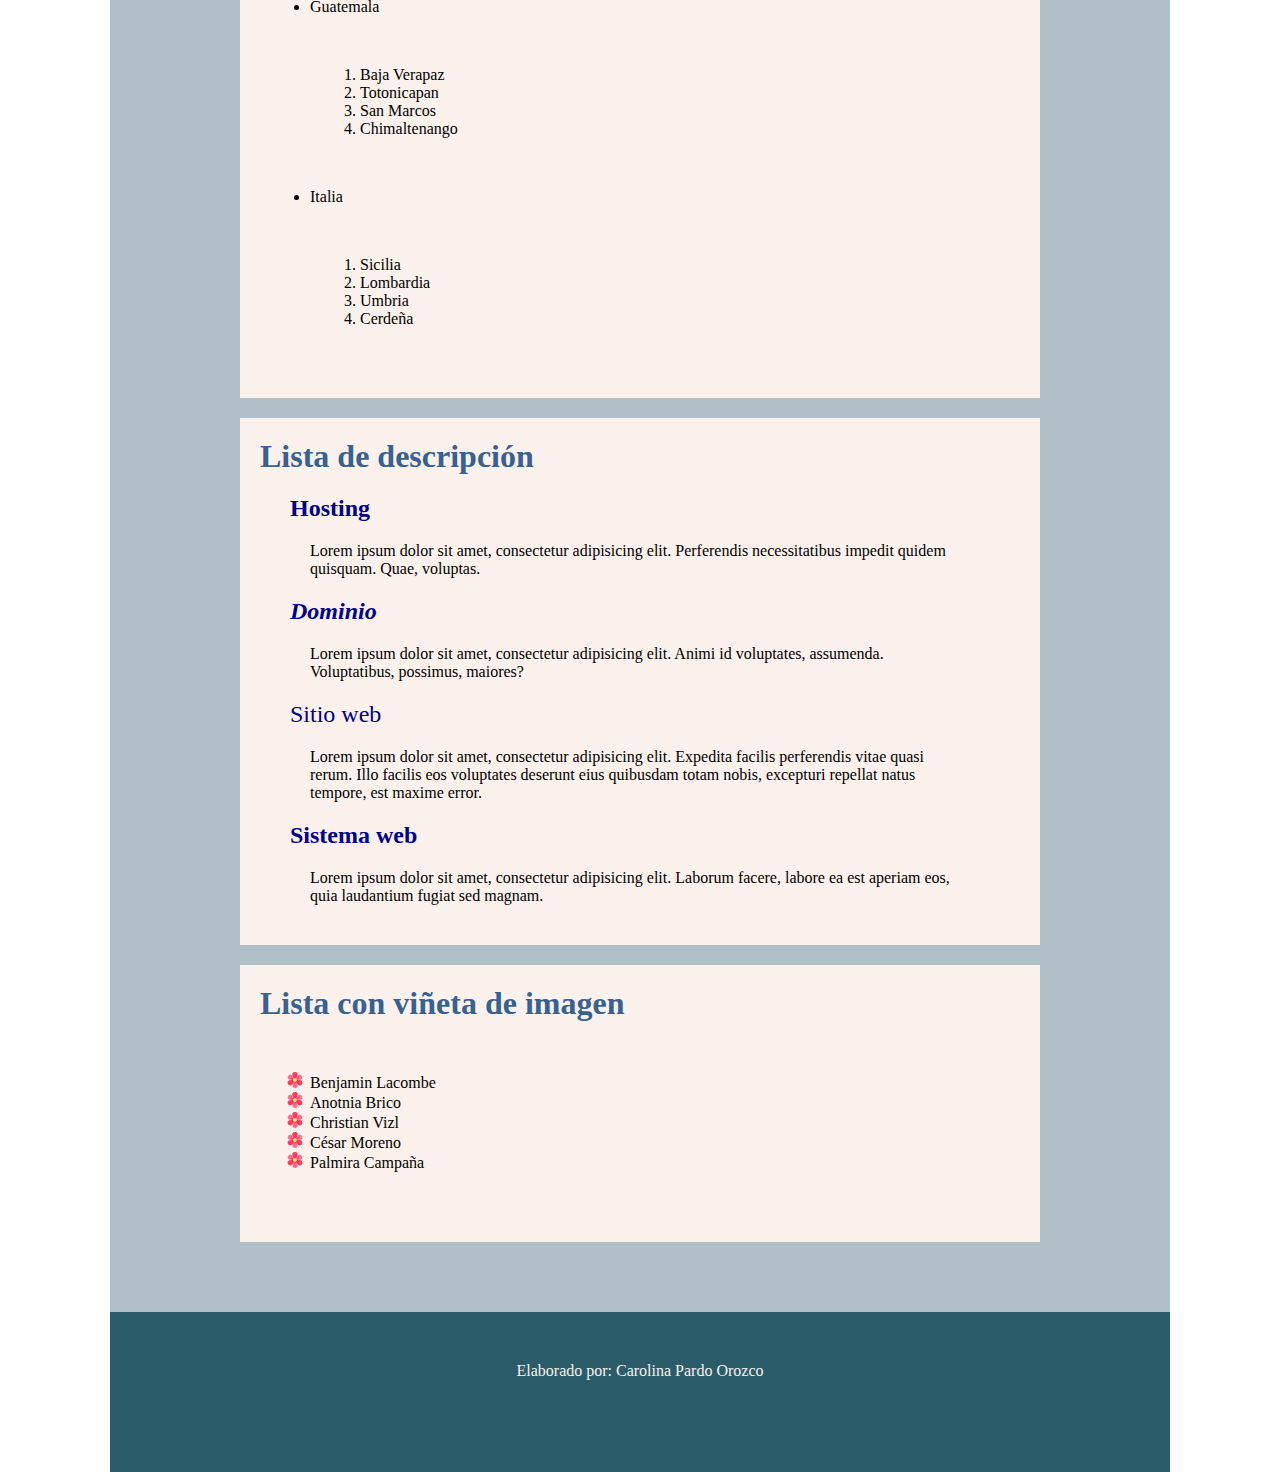
<file: html/listas.html>
<!doctype html>
<html>
<head>
	<meta charset="UTF-8">
	<title>Listas en html</title>
	
	<style type="text/css">
		*{
			margin:0;
			padding: 0;
		}
		
		<style type="text/css">
	nav ul {
	text-align: left;
	clear: none;
	float: none;
}
	a:link{
	color: #FFFFFF;
	text-decoration: none;
	font-weight: bolder;
}
a:visited {
	color: #6A21C3;
	text-decoration: none;
	font-weight: bold;
}
a:active {
	color: #FFFFFF;
	text-decoration: none;
	font-weight: bolder;
}

nav ul li {
	display: inline-block;
	margin-left: 10px;
	margin-right: 10px;
	text-align: center;
	font-family: 'Open Sans', sans-serif;
	font-style: normal;
	font-weight: 300;
	
}
* {
	padding-top: 0px;
}
nav {
	background-color: #FFB400;
	color: #FFFFFF;
	width: 80%;
	height: 38px;
	margin-left: auto;
	margin-right: auto;
	text-align: left;
	padding-top: 10px;
	padding-bottom: 10px;
}
body nav ul {
	margin-top: 20px;
}
		dt{
			font-weight: bold;
			font-size: 24px;
			color:darkblue;
		}
		h1{
			font-size: 48px;
			color:#FAF1EC;
		}
		h2{
			font-size:32px;
			color: #386192
		}
		header,nav,main,footer{
			width:960px;
			/*height:100px;*/
			background-color:#386192;
			padding:50px;
			margin:0 auto;
			
		}
		header{
			text-align: center;
		}
		nav{background-color:#7EB7B6;
			height:80px;
			padding: 30px 50px;
		}
		main{
			background-color:#B1BFC8;
			height:auto;
		}
		footer{
			background-color:#2A5C6A;
			height:60px;

		}
		section{
			width: 760px;
			height: auto;
			background-color:#FAF1EC;
			margin:20px auto;
			padding: 20px 20px;
		}
		ul,ol{
			margin:50px;
		}dl{
			margin:20px;
		}
		dt{
			margin:10px;
		}
		dd{
			margin:20px 30px;
		}
		footer{
			text-align: center;
			color:#FAF1EC;
		}
	</style>
</head>

<body>
	<header>
		<h1>LISTAS EN HTML</h1>
	</header>
	<nav>
<ul>
<li><a href="../index.html">Inicio</a></li>
	<li><a href="mi_primera_pagina.html">Mi primera página</a></li>
    <li><a href="tablas.html">Tablas</a></li>
    <li><a href="listas.html">Listas</a></li>
    <li><a href="enlaces.html">Enlaces</a></li>
    <li><a href="imagenes.html">Imágenes</a></li>
	<li><a href="audio.html">Audio</a></li>
	<li><a href="video.html">Video</a></li>
	<li><a href="formularios.html">Formularios</a></li>
	<li><a href="animate.html">Animación</a></li>
	<li><a href="flexbox.html">Flexbox</a></li>
	</ul>

</nav>
	<main>
		<section>
			<h2>Lista desordenada o viñetas</h2>
			<ul>
				<li>México</li>	
				<li>España</li>
				<li>Argentina</li>
				<li>Guatemala</li>
				<li>Italia</li>
			</ul>
		</section>
		<section>
			<h2>Listas ordenadas o con viñeta numerada</h2>
			<ol>
				<li>Grecia</li>
				<li>Bolivia</li>
				<li>Canada</li>
				<li>Australia</li>
				<li>México</li>
			</ol>
		</section>
	<section>
	<h2>Lista mixta</h2>
	<ul>
    <li>México
   	  	<ol>
	    	<li>Puebla</li>
		    <li>Veracruz</li>
		    <li>Baja California</li>
		    <li>Oaxaca</li>
		</ol>
	</li>
	<li>España
		<ol>
			<li>Madrid</li>
			<li>Sevilla</li>
			<li>Barcelona</li>
		</ol>    
	</li>
	<li>Argentina
		<ol>
			<li>Buneos Aires</li>
			<li>Catamarca</li>
			<li>Córdoba</li>
			<li>Chubit</li>
		</ol>
	</li>
	<li>Guatemala
		<ol>
			<li>Baja Verapaz</li>
			<li>Totonicapan</li>
			<li>San Marcos</li>
			<li>Chimaltenango</li>
		</ol>
	</li>
	<li>Italia
    	<ol>
    		<li>Sicilia</li>
    		<li>Lombardia</li>
    		<li>Umbria</li>
    		<li>Cerdeña</li>
    	</ol> 
    </li> 
	</ul>
	</section>
	<section>
		<h2>Lista de descripción</h2>
		<dl>
			<dt>Hosting</dt>
			<dd>Lorem ipsum dolor sit amet, consectetur adipisicing elit. Perferendis necessitatibus impedit quidem quisquam. Quae, voluptas.</dd>
			<dt style="font-style:italic">Dominio</dt>
			<dd>Lorem ipsum dolor sit amet, consectetur adipisicing elit. Animi id voluptates, assumenda. Voluptatibus, possimus, maiores?</dd>
			<dt style="font-weight:normal">Sitio web</dt>
			<dd>Lorem ipsum dolor sit amet, consectetur adipisicing elit. Expedita facilis perferendis vitae quasi rerum. Illo facilis eos voluptates deserunt eius quibusdam totam nobis, excepturi repellat natus tempore, est maxime error.</dd>
			<dt>Sistema web</dt>
			<dd>Lorem ipsum dolor sit amet, consectetur adipisicing elit. Laborum facere, labore ea est aperiam eos, quia laudantium fugiat sed magnam.</dd>
		</dl>
	</section>
	<section>
		<h2>Lista con viñeta de imagen</h2>
		<ul style="list-style-image:url('../img/flor_rosa_1.png')">
			<li>Benjamin Lacombe</li>
			<li>Anotnia Brico</li>
			<li>Christian Vizl</li>
			<li>César Moreno</li>
			<li>Palmira Campaña</li>
		</ul>
	</section>
	</main>
		
	<footer>
				   <h4 style="font-weight:normal">Elaborado por: Carolina Pardo Orozco</h4>
	</footer>
</body>
</html>
</file>
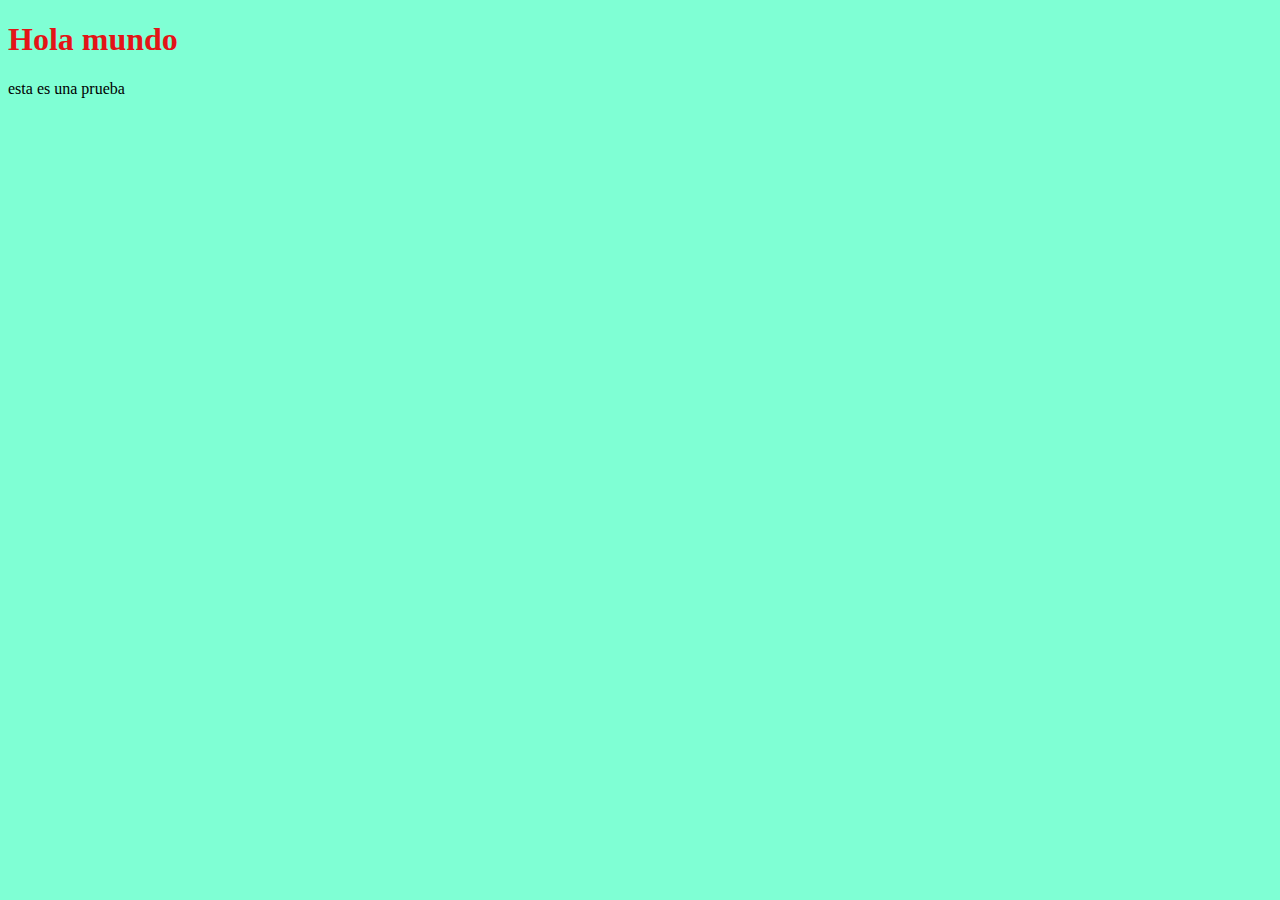
<file: html/mediaquery.html>
<!doctype html>
<html>
<head>
<meta charset="UTF-8">
<title>mediasquery</title>
<link href="../css/style_mediaquery.css" rel="stylesheet" type="text/css">
</head>

<body>
<h1>Hola mundo</h1>
esta es una prueba
</body>
</html>
</file>
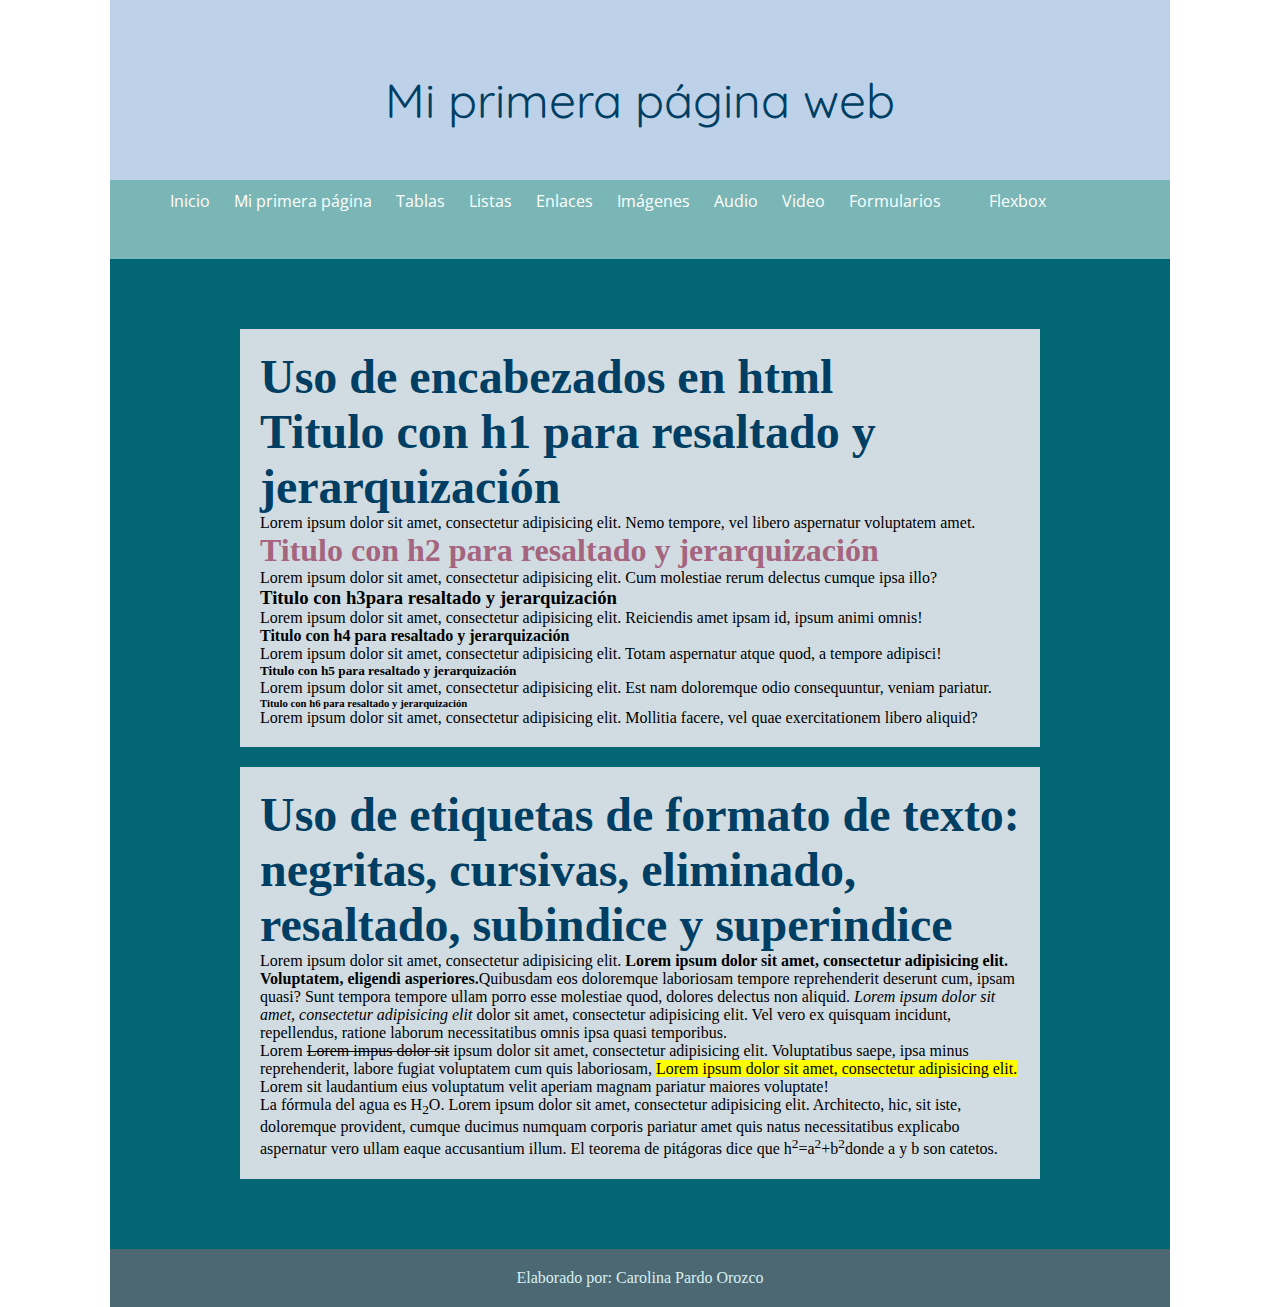
<file: html/mi_primera_pagina.html>
<!doctype html>
<html>
<!-- Elaborado por: Carolina Pardo Orozco.
NRC: 25060, Viernes de 11:00-15:00 hrs.
-->
<head>
<meta charset="UTF-8">
<title>Mi primera página web</title>
<link rel="preconnect" href="https://fonts.googleapis.com">
<link rel="preconnect" href="https://fonts.gstatic.com" crossorigin>
<link href="https://fonts.googleapis.com/css2?family=Open+Sans:ital,wght@0,300;0,400;0,500;0,600;0,700;0,800;1,300;1,400;1,500;1,600;1,700;1,800&family=Quicksand:wght@300;400;500;600;700&display=swap" rel="stylesheet">
<style type="text/css">
	*{
			margin:0;
			padding: 0;
		}
	nav ul {
	text-align: left;
	clear: none;
	float: none;
}
	a:link{
	color: #FFFFFF;
	text-decoration: none;
	font-weight: bolder;
}
a:visited {
	color: #6A21C3;
	text-decoration: none;
	font-weight: bold;
}
a:active {
	color: #FFFFFF;
	text-decoration: none;
	font-weight: bolder;
}

nav ul li {
	display: inline-block;
	margin-left: 10px;
	margin-right: 10px;
	text-align: center;
	font-family: 'Open Sans', sans-serif;
	font-style: normal;
	font-weight: 300;
}
* {
	padding-top: 0px;
}
nav {
	background-color: #FFB400;
	color: #FFFFFF;
	width: 80%;
	height: 80px;
	margin-left: auto;
	margin-right: auto;
	text-align: left;
	padding-top: 10px;
	padding-bottom: 10px;
}
body nav ul {
}
header h1 {
	font-style: normal;
	font-size: 48px;
	text-align: center;
	margin-top: auto;
	padding-top: 20px;
	font-family: 'Quicksand', sans-serif;
	font-weight: 400;
}
header nav section footer main {
	margin-top: 0;
	margin-bottom: 0;
	width: 80%;
}
	h1{
		font-size: 48px;
		color:#003F63
	}
	h2 {
		font-size: 32px;
		color: #A5657E
	}
	header,nav,main,footer{
	width:960px; /*height:100px;*/ 
	background-color:#BDD2E8;
	padding:50px;
	margin:0 auto;
	}
	header{
		text-align: center;
	}
	nav {
	background-color: #7BB6B7;
	height: 20px;
	padding-top: 10px;
	padding-right: 50px;
	padding-left: 50px;
	padding-bottom: 49px;
	}
	main{
		background-color: #026675;
		height: auto;
	}
	footer {
		background-color: #4C6873;
		height: auto;
		padding: 20px 50px;
	}
	section{
		width: 760px;
		height:auto;
		background-color: #D1DCE2;
		margin: 20px auto;
		padding: 20px 20px;
	}
footer {
		text-align: center;
		color: #D8F0F2;
	

</style>
</head>

<body>
	<header> 
	<h1>Mi primera página web</h1>
	</header>
	<nav>
<ul>
<li><a href="../index.html">Inicio</a></li>
	<li><a href="mi_primera_pagina.html">Mi primera página</a></li>
    <li><a href="tablas.html">Tablas</a></li>
    <li><a href="listas.html">Listas</a></li>
    <li><a href="enlaces.html">Enlaces</a></li>
    <li><a href="imagenes.html">Imágenes</a></li>
	<li><a href="audio.html">Audio</a></li>
	<li><a href="video.html">Video</a></li>
	<li><a href="formularios.html">Formularios</a></li>
	<li><a href="animate.html"Animación</a></li>
	<li><a href="flexbox.html">Flexbox</a></li>
	</ul>

</nav>
	<main>
		<section>
			<h1>Uso de encabezados en html</h1>
			<h1> Titulo con h1 para resaltado y jerarquización</h1>
			<p>Lorem ipsum dolor sit amet, consectetur adipisicing elit. Nemo tempore, vel libero aspernatur voluptatem amet.</p>
			<h2>Titulo con h2 para resaltado y jerarquización</h2>
			<p>Lorem ipsum dolor sit amet, consectetur adipisicing elit. Cum molestiae rerum delectus cumque ipsa illo?</p>
			<h3>Titulo con h3para resaltado y jerarquización</h3>
			<p>Lorem ipsum dolor sit amet, consectetur adipisicing elit. Reiciendis amet ipsam id, ipsum animi omnis!</p>
			<h4>Titulo con h4 para resaltado y jerarquización</h4>
			<p>Lorem ipsum dolor sit amet, consectetur adipisicing elit. Totam aspernatur atque quod, a tempore adipisci!</p>
			<h5>Titulo con h5 para resaltado y jerarquización</h5>
			<p>Lorem ipsum dolor sit amet, consectetur adipisicing elit. Est nam doloremque odio consequuntur, veniam pariatur.</p>
			<h6>Titulo con h6 para resaltado y jerarquización</h6>
			<p>Lorem ipsum dolor sit amet, consectetur adipisicing elit. Mollitia facere, vel quae 	 exercitationem libero aliquid?</p>
		</section>
		<section>
			<h1>Uso de etiquetas de formato de texto: negritas, cursivas, eliminado, resaltado, subindice y superindice</h1>
			<p>Lorem ipsum dolor sit amet, consectetur adipisicing elit. <b>Lorem ipsum dolor sit amet, consectetur adipisicing elit. Voluptatem, eligendi asperiores.</b>Quibusdam eos doloremque laboriosam tempore reprehenderit deserunt cum, ipsam quasi? Sunt tempora tempore ullam porro esse molestiae quod, dolores delectus non aliquid.<i> Lorem ipsum dolor sit amet, consectetur adipisicing elit </i> dolor sit amet, consectetur adipisicing elit. Vel vero ex quisquam incidunt, repellendus, ratione laborum necessitatibus omnis ipsa quasi temporibus.</p>
			<p>Lorem <del>Lorem impus dolor sit</del> ipsum dolor sit amet, consectetur adipisicing elit. Voluptatibus saepe, ipsa minus reprehenderit, labore fugiat voluptatem cum quis laboriosam, <mark>Lorem ipsum dolor sit amet, consectetur adipisicing elit.</mark> Lorem sit laudantium eius voluptatum velit aperiam magnam pariatur maiores voluptate!</p>
			<p>La fórmula del agua es H<sub>2</sub>O. Lorem ipsum dolor sit amet, consectetur adipisicing elit. Architecto, hic, sit iste, doloremque provident, cumque ducimus numquam corporis pariatur amet quis natus necessitatibus explicabo aspernatur vero ullam eaque accusantium illum. El teorema de pitágoras dice que h<sup>2</sup>=a<sup>2</sup>+b<sup>2</sup>donde a y b son catetos.</p>
		</section>
	</main>
<footer>
				   <h4 style="font-weight:normal">Elaborado por: Carolina Pardo Orozco</h4>
	</footer>
</body>
</html>
</file>
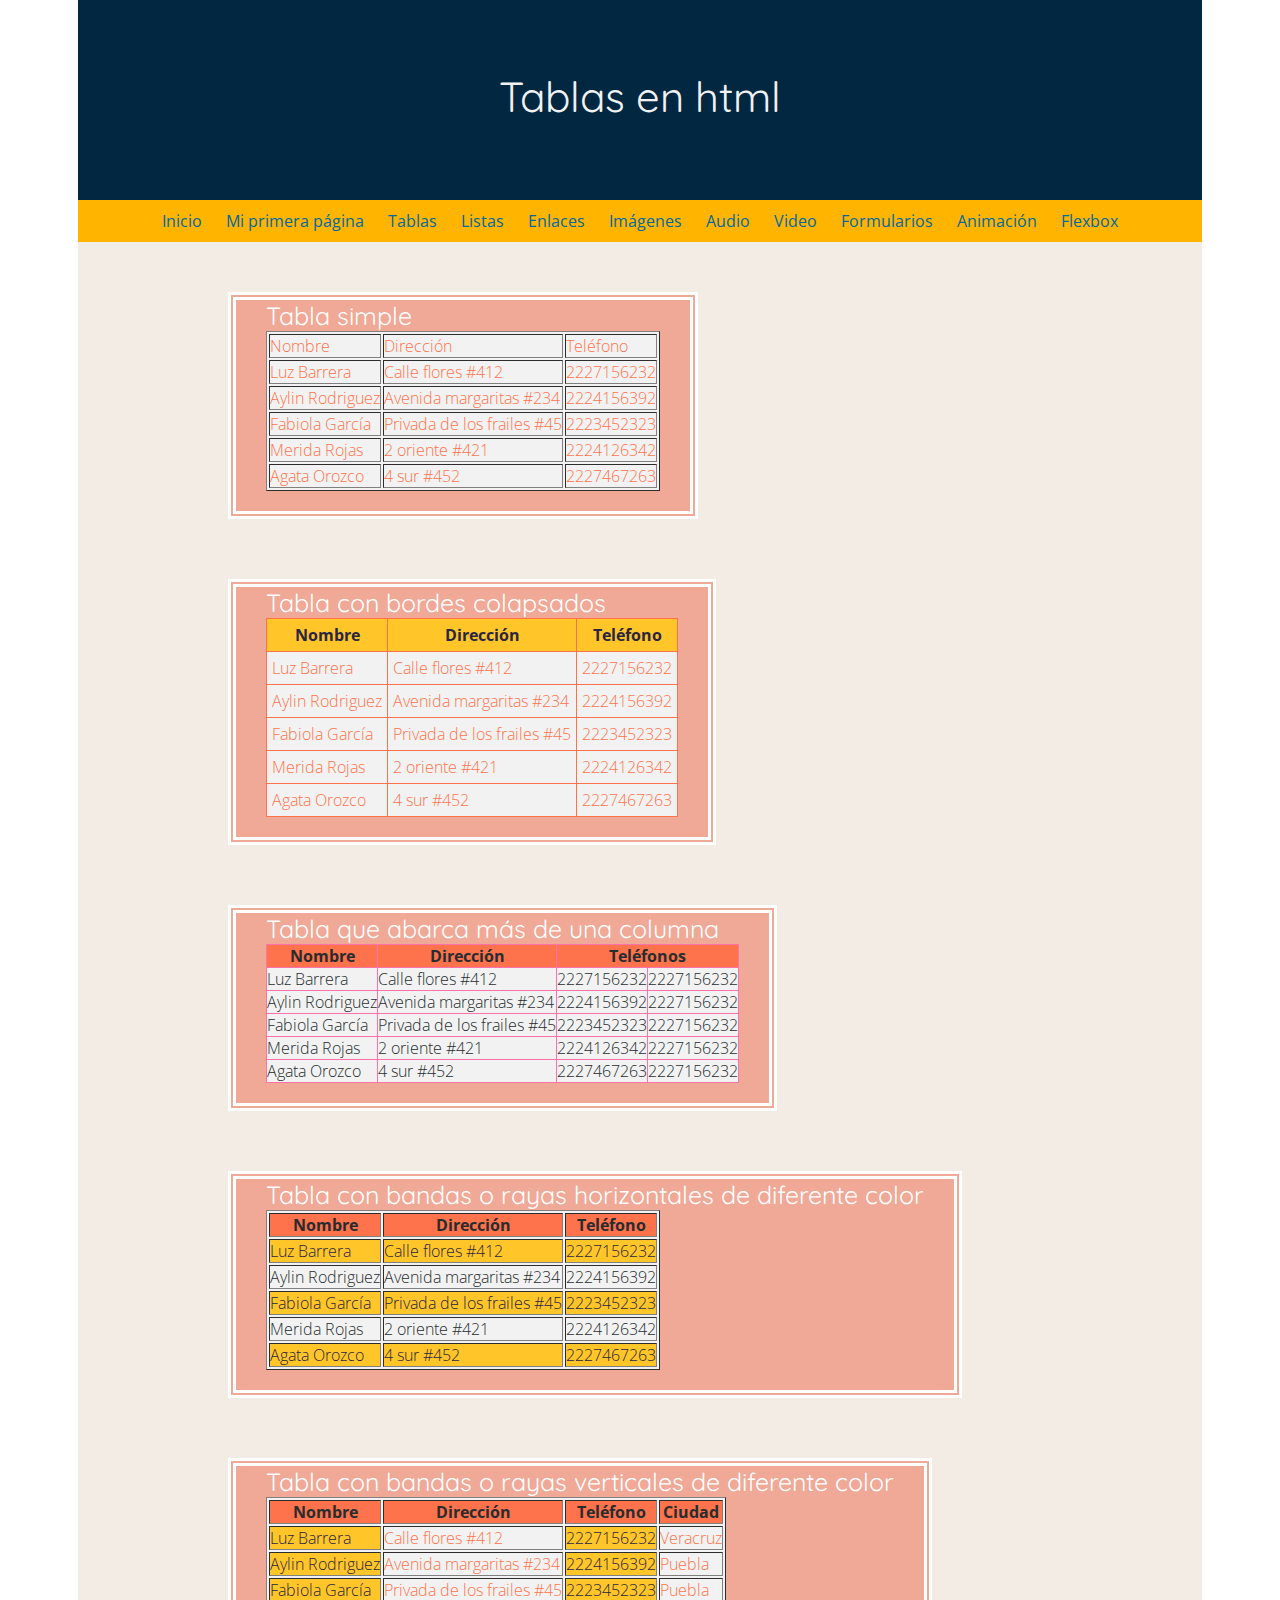
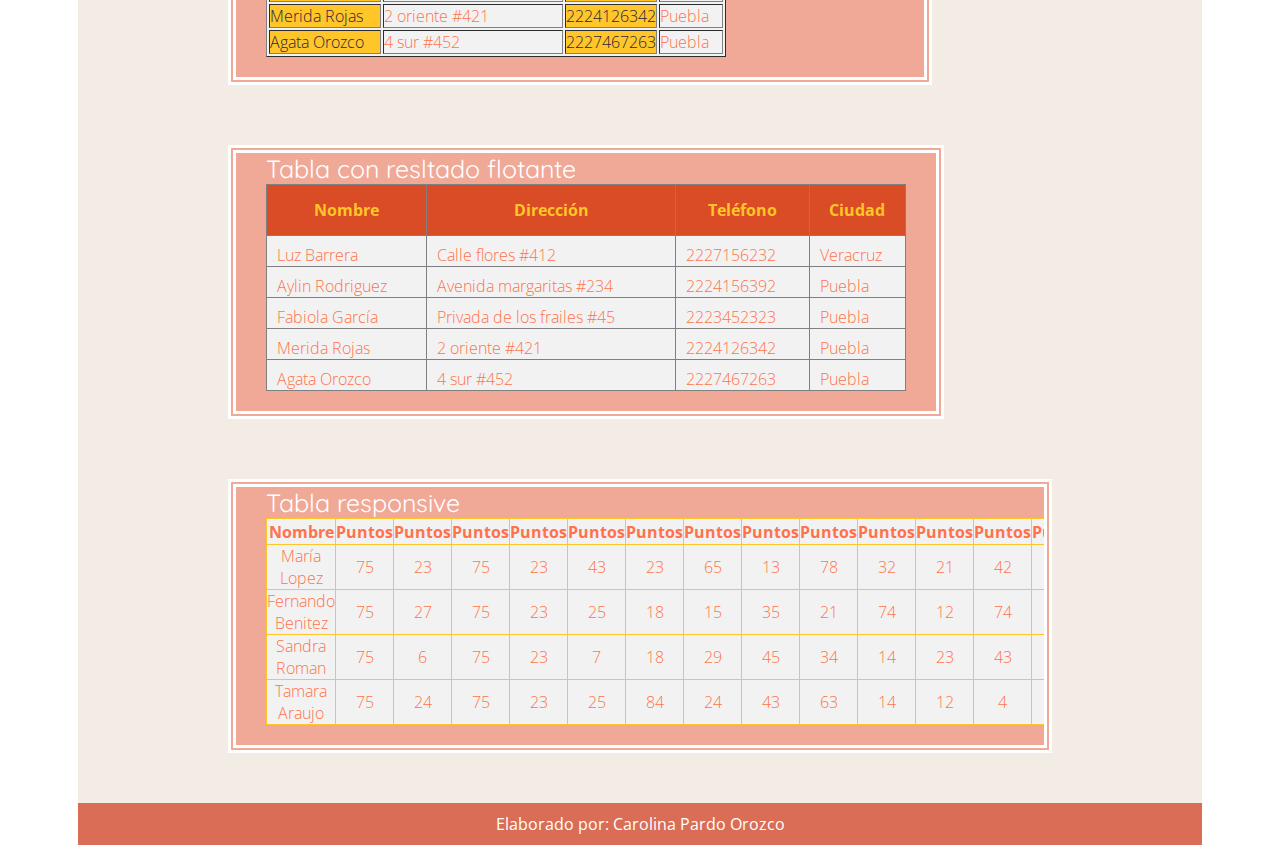
<file: html/tablas.html>
<!doctype html>
<html>
<head>
<meta charset="UTF-8">
<title>Tablas</title>
<link rel="preconnect" href="https://fonts.googleapis.com">
<link rel="preconnect" href="https://fonts.gstatic.com" crossorigin>
<link href="https://fonts.googleapis.com/css2?family=Open+Sans:ital,wght@0,300;0,400;0,500;0,600;0,700;0,800;1,300;1,400;1,500;1,600;1,700;1,800&family=Quicksand:wght@300;400;500;600;700&display=swap" rel="stylesheet">
<style type="text/css">
	*{
			margin:0;
			padding: 0;
		}
	{
	padding: 0;
	}
	h1{
		font-size: 48px;
		color:#f2f2f2
	}
	h2 {
		font-size: 32px;
		color: #FFC529;font-family: 'Open Sans', sans-serif;
	}
	header,nav,main,footer{
	width:960px; /*height:100px;*/ 
	background-color:#FE724C;
	padding:50px;
	margin:0 auto;
		
		
	}
	header{
		text-align: center;font-family: 'Open Sans', sans-serif;
	}
	
	main{
		background-color: #f2f2f2;
		height: auto;
	}
	footer {
		background-color: #272d2f;
		height: auto;
		padding: 20px 50px;
		
	}
	nav{	justify-content: center;
	align-content: center;
	align-items: center;
	display: flex;}

footer {
		text-align: center;font-family: 'Open Sans', sans-serif;
		color: #f2f2f2;
	}
	
	dt{margin: 20px 0px;
	}
	
	table{font-family: 'Open Sans', sans-serif;
		background-color: #f2f2f2;
		color:#FE724C;
	}
	#t01,#t01 th,#t01 td,#t02,#t02 th, #t02 #td{font-family: 'Open Sans', sans-serif;
			border-collapse:collapse;
	}
	
	#t01, #t01 th, #t01 td{
		border:1px solid #FE724C;
        color:#FE724C;
		padding: 5px
	}
	#t01 th{
			background-color:#FFC529;
			color:#2A2642;
		}
	}
	#t02 th{
		background-color: #FE724C;
		color:#2A2642; 
		text-align: center;
	}
	#t02 th{
		background-color: #FE724C;
		color: 
		text-align: left;
	}
	#t02, #t02 th, #th, #t02 td{
		border:1px solid #FE72AC;
		color: #272d2f;
		border-spacing: 10 px;
	}
	#t03 th{
		color:#272D2F;
		background-color:#FE724C;
	}
	#t03 tr:nth-child(even){
		color:#272d2f; 
	}
	#t03 tr:nth-child(odd){
		background: #FFC529;
		color: #2A2642;
	}
	#t03 th{
		background-color: #FE724C;
	}
	#t04 th{
		color:#272D2F;
		background-color:#FE724C;
	}
	#t04 td:nth-child(odd){
		background-color: #FFC529;
		color: #2a2642;
	}
	#t05 {
		width: 640px;
	}
	#t05 th{
		color:#272D2F;
		height: 50px;
		background-color:#D94C26;
	}
	#t05 td{
		height:30px;
		padding-left: 10px;
		vertical-align:bottom;
	}
	#t05,#t05 th, #t05 td{
		border-collapse: collapse;
	}
	#t05 tr:hover{
		background-color: #FFC529;
		color: #272d2f;
	}
	#t05 th {
		background-color: FE724C;
		color: #FFC529;
	}
	
	#t06 th, #t06 td{
		text-align: center;
		border:1px solid #FFC529;
		border-collapse: collapse;
		height: 25px;
	}
	#t06, #t06 th, #t06 td{
	border-collapse: collapse;
	}
	
	body {
margin: auto;
justify-content: center;
		align-content: center;
	}
	
	
	</style>
<link href="../css/style-tablas.css" rel="stylesheet" type="text/css">
</head>

<body>
	<header>
		<h1>Tablas en html</h1>
	</header>
	<nav>
<ul>
<li><a href="../index.html">Inicio</a></li>
	<li><a href="mi_primera_pagina.html">Mi primera página</a></li>
    <li><a href="tablas.html">Tablas</a></li>
    <li><a href="listas.html">Listas</a></li>
    <li><a href="enlaces.html">Enlaces</a></li>
    <li><a href="imagenes.html">Imágenes</a></li>
	<li><a href="audio.html">Audio</a></li>
	<li><a href="video.html">Video</a></li>
	<li><a href="formularios.html">Formularios</a></li>
	<li><a href="animate.html">Animación</a></li>
	<li><a href="flexbox.html">Flexbox</a></li>
	</ul>

</nav>
<main>
		<section>
			<h2>Tabla simple</h2>
		  <table border="1">
				<thead>
				 <tr>
		        <td>Nombre</td>
		        <td>Dirección</td>
		        <td>Teléfono</td>
	          </tr>
	        </thead>
		    <tbody>
		      <tr>
		        <td>Luz Barrera</td>
		        <td>Calle flores #412</td>
		        <td>2227156232</td>
	          </tr>
		      <tr>
		        <td>Aylin Rodriguez</td>
		        <td>Avenida margaritas #234</td>
		        <td>2224156392</td>
	          </tr>
		      <tr>
		        <td>Fabiola García</td>
		        <td>Privada de los frailes #45</td>
		        <td>2223452323</td>
	          </tr>
		      <tr>
		        <td>Merida Rojas</td>
		        <td>2 oriente #421</td>
		        <td>2224126342</td>
	          </tr>
		      <tr>
		        <td>Agata Orozco</td>
		        <td>4 sur #452</td>
		        <td>2227467263</td>
	          </tr>
					
				</tbody>
				
			</table>
		</section>
<section>
	<h2>Tabla con bordes colapsados</h2>
			<table id="t01" border="1">
				<thead>
					 <tr>
		        <th>Nombre</th>
		        <th>Dirección</th>
		        <th>Teléfono</th>
	          </tr>
	        </thead>
		    <tbody>
		      <tr>
		        <td>Luz Barrera</td>
		        <td>Calle flores #412</td>
		        <td>2227156232</td>
	          </tr>
		      <tr>
		        <td>Aylin Rodriguez</td>
		        <td>Avenida margaritas #234</td>
		        <td>2224156392</td>
	          </tr>
		      <tr>
		        <td>Fabiola García</td>
		        <td>Privada de los frailes #45</td>
		        <td>2223452323</td>
	          </tr>
		      <tr>
		        <td>Merida Rojas</td>
		        <td>2 oriente #421</td>
		        <td>2224126342</td>
	          </tr>
		      <tr>
		        <td>Agata Orozco</td>
		        <td>4 sur #452</td>
		        <td>2227467263</td>
	          </tr>
					
			  </tbody>
				
			</table>
  </section>
		<section>
		  <h2>Tabla que abarca más de una columna</h2>
		  <table id="t02" border="1">
		    <thead>
		      <tr>
		        <th>Nombre</th>
		        <th>Dirección</th>
		        <th colspan="2">Teléfonos</th>
	          </tr>
	        </thead>
		    <tbody>
		      <tr>
		        <td>Luz Barrera</td>
		        <td>Calle flores #412</td>
		        <td>2227156232</td>
		        <td>2227156232</td>
	          </tr>
		      <tr>
		        <td>Aylin Rodriguez</td>
		        <td>Avenida margaritas #234</td>
		        <td>2224156392</td>
		        <td>2227156232</td>
	          </tr>
		      <tr>
		        <td>Fabiola García</td>
		        <td>Privada de los frailes #45</td>
		        <td>2223452323</td>
		        <td>2227156232</td>
	          </tr>
		      <tr>
		        <td>Merida Rojas</td>
		        <td>2 oriente #421</td>
		        <td>2224126342</td>
		        <td>2227156232</td>
	          </tr>
		      <tr>
		        <td>Agata Orozco</td>
		        <td>4 sur #452</td>
		        <td>2227467263</td>
		        <td>2227156232</td>
	          </tr>
	        </tbody>
	          <tfoot>
		      </tfoot>
	      </table>
  </section>
  <section>
		  <h2>Tabla con bandas o rayas horizontales de diferente color</h2>
		  <table id="t03" border="1">
		    <thead>
		      <tr>
		        <th>Nombre</th>
		        <th>Dirección</th>
		        <th>Teléfono</th>
	          </tr>
	        </thead>
		    <tbody>
		      <tr>
		        <td>Luz Barrera</td>
		        <td>Calle flores #412</td>
		        <td>2227156232</td>
	          </tr>
		      <tr>
		        <td>Aylin Rodriguez</td>
		        <td>Avenida margaritas #234</td>
		        <td>2224156392</td>
	          </tr>
		      <tr>
		        <td>Fabiola García</td>
		        <td>Privada de los frailes #45</td>
		        <td>2223452323</td>
	          </tr>
		      <tr>
		        <td>Merida Rojas</td>
		        <td>2 oriente #421</td>
		        <td>2224126342</td>
	          </tr>
		      <tr>
		        <td>Agata Orozco</td>
		        <td>4 sur #452</td>
		        <td>2227467263</td>
	          </tr>
	        </tbody>
	      </table>
  </section>
  <section>
		  <h2>Tabla con bandas o rayas verticales de diferente color</h2>
		  <table id="t04" border="1">
		    <thead>
		      <tr>
		        <th>Nombre</th>
		        <th>Dirección</th>
		        <th>Teléfono</th>
		        <th>Ciudad</th>
	          </tr>
	        </thead>
		    <tbody>
		      <tr>
		        <td>Luz Barrera</td>
		        <td>Calle flores #412</td>
		        <td>2227156232</td><td>Veracruz</td>
	          </tr>
		      <tr>
		        <td>Aylin Rodriguez</td>
		        <td>Avenida margaritas #234</td>
		        <td>2224156392</td>
		        <td>Puebla</td>
	          </tr>
		      <tr>
		        <td>Fabiola García</td>
		        <td>Privada de los frailes #45</td>
		        <td>2223452323</td><td>Puebla</td>
	          </tr>
		      <tr>
		        <td>Merida Rojas</td>
		        <td>2 oriente #421</td>
		        <td>2224126342</td><td>Puebla</td>
	          </tr>
		      <tr>
		        <td>Agata Orozco</td>
		        <td>4 sur #452</td>
		        <td>2227467263</td><td>Puebla</td>
	          </tr>
	        </tbody>
	      </table>
  </section>
		<section>
		  <h2>Tabla con resltado flotante</h2>
		  <table id="t05" border="1">
		    <thead>
		      <tr>
		        <th>Nombre</th>
		        <th>Dirección</th>
		        <th>Teléfono</th>
		        <th>Ciudad</th>
	          </tr>
	        </thead>
		    <tbody>
		      <tr>
		        <td>Luz Barrera</td>
		        <td>Calle flores #412</td>
		        <td>2227156232</td>
		        <td>Veracruz</td>
	          </tr>
		      <tr>
		        <td>Aylin Rodriguez</td>
		        <td>Avenida margaritas #234</td>
		        <td>2224156392</td>
		        <td>Puebla</td>
	          </tr>
		      <tr>
		        <td>Fabiola García</td>
		        <td>Privada de los frailes #45</td>
		        <td>2223452323</td>
		        <td>Puebla</td>
	          </tr>
		      <tr>
		        <td>Merida Rojas</td>
		        <td>2 oriente #421</td>
		        <td>2224126342</td>
		        <td>Puebla</td>
	          </tr>
		      <tr>
		        <td>Agata Orozco</td>
		        <td>4 sur #452</td>
		        <td>2227467263</td>
		        <td>Puebla</td>
	          </tr>
	        </tbody>
	      </table>
  </section>
		<section style="overflow-x: auto">
		  <h2>Tabla responsive</h2>
		  <table id="t06" border="1">
		    <thead>
		    <tr>
		    	<th>Nombre</th>
		    	<th>Puntos</th>
		    	<th>Puntos</th>
		    	<th>Puntos</th>
		    	<th>Puntos</th>
		    	<th>Puntos</th>
		    	<th>Puntos</th>
		    	<th>Puntos</th>
		    	<th>Puntos</th>
		    	<th>Puntos</th>
		    	<th>Puntos</th>
		    	<th>Puntos</th>
		    	<th>Puntos</th>
		    	<th>Puntos</th>
		    	<th>Puntos</th>
		    	<th>Puntos</th>
		    	<th>Puntos</th>
		    </tr>
			</thead>
       	<tbody>
       		<tr>
       			<td>María Lopez</td>
       			<td>75</td>
       			<td>23</td>
       			<td>75</td>
       			<td>23</td>
       			<td>43</td>
       			<td>23</td>
       			<td>65</td>
       			<td>13</td>
       			<td>78</td>
       			<td>32</td>
       			<td>21</td>
       			<td>42</td>
       			<td>5</td>
       			<td>18</td>
       			<td>15</td>
       			<td>9</td>
       		</tr>
       		<tr>
       			<td>Fernando Benitez</td>
       			<td>75</td>
       			<td>27</td>
       			<td>75</td>
       			<td>23</td>
       			<td>25</td>
       			<td>18</td>
       			<td>15</td>
       			<td>35</td>
       			<td>21</td>
       			<td>74</td>
       			<td>12</td>
       			<td>74</td>
       			<td>34</td>
       			<td>14</td>
       			<td>32</td>
       			<td>34</td>
       		</tr>
       		<tr>
       			<td>Sandra Roman</td>
       			<td>75</td>
       			<td>6</td>
       			<td>75</td>
       			<td>23</td>
       			<td>7</td>
       			<td>18</td>
       			<td>29</td>
       			<td>45</td>
       			<td>34</td>
       			<td>14</td>
       			<td>23</td>
       			<td>43</td>
       			<td>32</td>
       			<td>7</td>
       			<td>56</td>
       			<td>13</td>
       		</tr>
       		<tr>
       			<td>Tamara Araujo</td>
       			<td>75</td>
       			<td>24</td>
       			<td>75</td>
       			<td>23</td>
       			<td>25</td>
       			<td>84</td>
       			<td>24</td>
       			<td>43</td>
       			<td>63</td>
       			<td>14</td>
       			<td>12</td>
       			<td>4</td>
       			<td>56</td>
       			<td>24</td>
       			<td>85</td>
       			<td>23</td>
       		</tr>
       		
       		
			</tbody>
	        <tfoot></tfoot>
	      </table>
  </section>
	</main>
	
	<footer>
				   <h4 style="font-weight:normal">Elaborado por: Carolina Pardo Orozco</h4>
	</footer>
</body>
</html>
</file>
<file: css/style-index.css>
@charset "UTF-8";
/* CSS Document */


*{
			margin:0;
			padding: 0;}
header {
	background-color: #012840;
	color: #FFFFFF;
	height: 100px;
	width: 80%;
	margin-left: auto;
	margin-right: auto;
}
nav ul {
	text-align: left;
	clear: none;
	float: none;
}
nav ul li {
	display: inline-block;
	margin-left: 10px;
	margin-right: 10px;
	text-align: center;
	font-family: 'Open sans', sans-serif;
	font-style: normal;
	font-weight: 300;
}
* {
	padding-top: 0px;
}
nav {
	background-color: #FFB400;
	color: #FFFFFF;
	width: 80%;
	margin-left: auto;
	margin-right: auto;
	text-align: left;
	padding-top: 10px;
	padding-bottom: 10px;
	justify-content: center;
	align-content: center;
	align-items: center;
	display: flex;
}
header h1 {
	font-style: normal;
	font-size: 48px;
	text-align: center;
	margin-top: auto;
	padding-top: 20px;
	font-family: 'Quicksand', sans-serif;
	font-weight: 400;
}
header nav section footer main {
	margin-top: 0;
	margin-bottom: 0;
	width: 80%;
}
footer {
	background-color: #D96D55;
	width: 80%;
	margin-left: auto;
	margin-right: auto;
	text-align: center;
	padding-top: 10px;
	padding-bottom: 10px;
	color: #FFFFFF;
	font-variant: normal;
	font-weight: 300;
font-family: 'Open sans', sans-serif;
	font-style: normal;
}
footer h5 {
	margin-left: auto;
	margin-right: auto;
	text-align: center;
	font-weight: lighter;
	font-size: 20px;
}
main {
	background-color: #F3ECE4;
	height: auto;
	padding-top: 20px;
	padding-bottom: 20px;
	margin-left: auto;
	margin-right: auto;
	width: 80%;
}
main section  {
	margin-top: 30px;
	margin-bottom: 30px;
	background-color: #F0A897;
	padding-right: 30px;
	padding-left: 30px;
	height: auto;
	border: 8px double #FFFFFF;
	margin-left: 100px;
	margin-right: 100px;
	padding-bottom: 13px;
	font-family: 'Open Sans', sans-serif;
	font-style: normal;
	font-weight: 300;
}
#img1 {
	margin-bottom: 20px;
	margin-left: auto;
}
main section h2 {
	font-style: normal;
	font-size: 25px;
	color: #FFFFFF;
	margin-left: auto;
	margin-right: auto;
	font-family: 'Quicksand', sans-serif;
	font-weight: 400;
	text-align: center;
}

a:link{
	color: #FFFFFF;
	text-decoration: none;
	font-weight: bolder;

	
}
a:visited {
	color: #6A21C3;
	text-decoration: none;
	font-weight: bold;
}
main section h2 {
	margin-top: 11px;
	margin-bottom: 13px;
}
main section p {
	text-align: center;
	line-height: 40px;
}
main section p {
}
main section b {
	text-align: center;
}
a:active {
	color: #FFFFFF;
	text-decoration: none;
	font-weight: bolder;
}
#img2 {
	width: 27%;
	margin-top: 30px;
	float: right;
	margin-left: 10px;
}
#gif1 {
	width: 60%;
	display: block;
	margin-top: auto;
	margin-right: auto;
	margin-bottom: auto;
	padding-bottom: 0px;
	margin-left: auto;
}
#img3 {
	width: 50%;
	display: block;
	border-radius: 40px;
	margin-top: auto;
	margin-bottom: 30px;
	margin-left: auto;
	margin-right: auto;
}
#img4 {
	width: 50%;
	margin-left: auto;
	margin-right: auto;
	margin-top: auto;
	margin-bottom: 30px;
	display: block;
	border-radius: 10px 10px 120px;
}
#img5 {
	display: block;
	margin: auto;
	width: 50%;
	border-radius: 50%;
	margin-bottom: 30px;
}

#img6 {
	display: inline-block;
	margin-top: auto;
	margin-left: auto;
	margin-bottom: 30px;
	width: 40%;
	margin-bottom: 30px;
	padding-right: 0px;
}
#img7 {
	display: block;
	margin-top: auto;
	margin-right: 20px;
	margin-left: auto;
	margin-bottom: 30px;
	width: 40%;
	margin-bottom: 30px;
	float: left;
}

#img8 {
	display: inline-block;
	margin-top: auto;
	margin-left: auto;
	margin-bottom: 30px;
	width: 40%;
	margin-bottom: 30px;
	padding-right: 0px;
}
#img9 {
	display: block;
	margin-top: auto;
	margin-right: 20px;
	margin-left: auto;
	margin-bottom: 30px;
	width: 40%;
	margin-bottom: 30px;
	float: left;
}

#img10 {
	display: inline-block;
	margin-top: auto;
	margin-left: auto;
	margin-bottom: 30px;
	width: 40%;
	margin-bottom: 30px;
	padding-right: 0px;
}
#img11 {
	display: block;
	margin-top: auto;
	margin-right: 20px;
	margin-left: auto;
	margin-bottom: 30px;
	width: 40%;
	margin-bottom: 30px;
	float: left;
}
#img-internet {
	margin: auto;
	width: 50%;
	display: block;
}
.contenido {
	line-height: 26px;
}
body main section {
	margin-top: 20px;
}
body main section {
	padding-top: 20px;
	padding-bottom: 25px;
}
</file>
<file: css/style-audio.css>
@charset "UTF-8";

*{
			margin:0;
			padding: 0;}
header {
	background-color: #012840;
	color: #FFFFFF;
	height: 100px;
	width: 80%;
	margin-left: auto;
	margin-right: auto;
}
nav ul {
	text-align: left;
	clear: none;
	float: none;
}
nav ul li {
	display: inline-block;
	margin-left: 10px;
	margin-right: 10px;
	text-align: center;
	font-family: 'Open sans', sans-serif;
	font-style: normal;
	font-weight: 300;
}
* {
	padding-top: 0px;
}
nav {
	background-color: #FFB400;
	color: #FFFFFF;
	width: 80%;
	margin-left: auto;
	margin-right: auto;
	text-align: left;
	padding-top: 10px;
	padding-bottom: 10px;
	
		justify-content: center;
	align-content: center;
	align-items: center;
	display: flex;
}
header h1 {
	font-style: normal;
	font-size: 48px;
	text-align: center;
	margin-top: auto;
	padding-top: 20px;
	font-family: 'Quicksand', sans-serif;
	font-weight: 400;
}
header nav section footer main {
	margin-top: 0;
	margin-bottom: 0;
	width: 80%;
}
footer {
	background-color: #D96D55;
	width: 80%;
	margin-left: auto;
	margin-right: auto;
	text-align: center;
	padding-top: 10px;
	padding-bottom: 10px;
	color: #FFFFFF;
	font-variant: normal;
	font-weight: 300;
font-family: 'Open sans', sans-serif;
	font-style: normal;
}
footer h5 {
	margin-left: auto;
	margin-right: auto;
	text-align: center;
	font-weight: lighter;
	font-size: 20px;
}
main {
	background-color: #F3ECE4;
	height: auto;
	padding-top: 20px;
	padding-bottom: 20px;
	margin-left: auto;
	margin-right: auto;
	width: 80%;
}
main section  {
	margin-top: 30px;
	margin-bottom: 30px;
	background-color: #F0A897;
	padding-right: 30px;
	padding-left: 30px;
	height: auto;
	border: 8px double #FFFFFF;
	margin-left: 100px;
	margin-right: 100px;
	padding-bottom: 13px;
	font-family: 'Open Sans', sans-serif;
	font-style: normal;
	font-weight: 300;
}
#img1 {
	margin-bottom: 20px;
	margin-left: auto;
}
main section h2 {
	font-style: normal;
	font-size: 25px;
	color: #FFFFFF;
	margin-left: auto;
	margin-right: auto;
	font-family: 'Quicksand', sans-serif;
	font-weight: 400;
}

a:link{
	color: #FFFFFF;
	text-decoration: none;
	font-weight: bolder;
}
a:visited {
	color: #6A21C3;
	text-decoration: none;
	font-weight: bold;
}
a:active {
	color: #FFFFFF;
	text-decoration: none;
	font-weight: bolder;
}
#img2 {
	width: 27%;
	margin-top: 30px;
	float: right;
	margin-left: 10px;
}
#gif1 {
	width: 60%;
	display: block;
	margin-top: auto;
	margin-right: auto;
	margin-bottom: auto;
	padding-bottom: 0px;
	margin-left: auto;
}
#img3 {
	width: 50%;
	display: block;
	border-radius: 40px;
	margin-top: auto;
	margin-bottom: 30px;
	margin-left: auto;
	margin-right: auto;
}
#img4 {
	width: 50%;
	margin-left: auto;
	margin-right: auto;
	margin-top: auto;
	margin-bottom: 30px;
	display: block;
	border-radius: 10px 10px 120px;
}
#img5 {
	display: block;
	margin: auto;
	width: 50%;
	border-radius: 50%;
	margin-bottom: 30px;
}

#img6 {
	display: inline-block;
	margin-top: auto;
	margin-left: auto;
	margin-bottom: 30px;
	width: 40%;
	margin-bottom: 30px;
	padding-right: 0px;
}
#img7 {
	display: block;
	margin-top: auto;
	margin-right: 20px;
	margin-left: auto;
	margin-bottom: 30px;
	width: 40%;
	margin-bottom: 30px;
	float: left;
}

#img8 {
	display: inline-block;
	margin-top: auto;
	margin-left: auto;
	margin-bottom: 30px;
	width: 40%;
	margin-bottom: 30px;
	padding-right: 0px;
}
#img9 {
	display: block;
	margin-top: auto;
	margin-right: 20px;
	margin-left: auto;
	margin-bottom: 30px;
	width: 40%;
	margin-bottom: 30px;
	float: left;
}

#img10 {
	display: inline-block;
	margin-top: auto;
	margin-left: auto;
	margin-bottom: 30px;
	width: 40%;
	margin-bottom: 30px;
	padding-right: 0px;
}
#img11 {
	display: block;
	margin-top: auto;
	margin-right: 20px;
	margin-left: auto;
	margin-bottom: 30px;
	width: 40%;
	margin-bottom: 30px;
	float: left;
}
#img-internet {
	margin: auto;
	width: 50%;
	display: block;
}
</file>
<file: css/style-flexbox.css>
@charset "UTF-8";
/* CSS Document */
*{
			margin:0;
			padding: 0;}
section {
	margin: 20px 0px;
}

.contenedor-flexible {
	background-color: #ED756E;
	display:flex;}

.contenedor-flexible > div, .contenedor-flexible-1 > div, .contenedor-flexible-2 > div, .contenedor-flexible-3 >div, .contenedor-flexible-4 >div, .contenedor-flexible-5 > div, .contenedor-flexible-6 > div, .contenedor-flexible-7 > div{
	width: 400px;
	height: 50px;
	background-color: #FFC2AD;
	margin: 10px;
	padding: 30px;
	font-size: 32px;
	text-align: center;
}

.contenedor-flexible-1 > div{
	width:30%}

.contenedor-flexible-3 > div{
	width:20%}

.contenedor-flexible-4 > div{
	height: auto;}

.contenedor-flexible-5 > div{
	width: 100px;
	height: auto;}

.contenedor-flexible-6 > div{
	width: 100px;
}

.contenedor-flexible-7 >div{
	width: 200px;
	height: 200px;
}

.contenedor-flexible-1{
	background-color: #ED756E;
	display: flex;
	flex-direction: column-reverse;
}

.contenedor-flexible-2{
	background-color: #ED756E;
	display: flex;
	flex-wrap: wrap;
}

.contenedor-flexible-3{
	background-color: #ED756E;
	display: flex;
	justify-content: space-between;
}

.contenedor-flexible-4{
	background-color: #ED756E;
	display: flex;
	height: 400px;
	align-items: stretch;
}

.contenedor-flexible-5{
	background-color: #ED756E;
	display: flex;
	height: 300px;
	align-items: baseline;
}

.contenedor-flexible-6 {
	background-color: #ED756E;
	display: flex;
	height: 800px;
	flex-wrap: wrap;
	align-content: space-around;
}

.contenedor-flexible-7 {
	background-color: #ED756E;
	display: flex;
	height: 800px;
	justify-content: center;
	align-items: center;
}


header {
	
	background-color: #012840;
	color: #FFFFFF;
	height: 100px;
	
	margin-left: auto;
	margin-right: auto;
	
}
nav ul {
	text-align: left;
	clear: none;
	float: none;
	font-family: 'Open sans', sans-serif;
}
nav ul li {
	display: inline-block;
	margin-left: 10px;
	margin-right: 10px;
	text-align: center;
	font-weight: 300;
	font-family: 'Open sans', sans-serif;
	
}

nav {
	display: flex;
	background-color: #FFB400;
	color: #FFFFFF;
	width: 100%;
	margin-left: auto;
	margin-right: auto;
	text-align: left;
	padding-top: 10px;
	padding-bottom: 10px;
	justify-content: center;
	align-items: center;
}
header h1 {
	
	font-style: normal;
	font-size: 48px;
	text-align: center;
	margin-top: auto;
	padding-top: 20px;
	font-family: 'Quicksand', sans-serif;
	font-weight: 400;
}
header nav section footer main {
	display: flex;
	margin-top: 0;
	margin-bottom: 0;
	width: 80%;
}
footer {
	display: flex;
	background-color: #D96D55;
	display: flex;
	justify-content: center;
	align-items: center;
	color: #FFFFFF;
	font-variant: normal;
	font-weight: 300;
	font-family: 'Open sans', sans-serif;
	font-style: normal;
	height: 150px;
	font-size: x-large;
}

main {
	display:flex;
	background-color: #F3ECE4;
	flex-direction: column;
	align-items: center;

}
main section  {

	background-color: #758890;
	width: 80%;
	margin: 30px;
	padding: 30px;

	font-family: 'Open sans', sans-serif;
	font-style: normal;
	font-weight: 300;
}

main section h2 {
	font-style: normal;
	font-size: 25px;
	color: #FFFFFF;
	margin-left: auto;
	margin-right: auto;
	font-family: 'Quicksand', sans-serif;
	font-weight: 400;
}
main section h3 {font-style: normal;
	font-size: 25px;
	color: #FFFFFF;
	margin-left: auto;
	margin-right: auto;
	font-family: 'Quicksand', sans-serif;
	font-weight: 400;
}

a:link{
	color: #FFFFFF;
	text-decoration: none;
	font-weight: bolder;
}
a:visited {
	color: #6A21C3;
	text-decoration: none;
	font-weight: bold;
}
a:active {
	color: #FFFFFF;
	text-decoration: none;
	font-weight: bolder;
}
</file>
<file: css/style-formularios.css>
@charset "UTF-8";
*{
	margin: 0;
	padding: 0;
	
}font-family: 'Open sans', sans-serif;font-family: 'Open sans', sans-serif;font-family: 'Open sans', sans-serif;font-family: 'Open Sans', sans-serif;font-family: 'Open Sans', sans-serif;font-family: 'Open Sans', sans-serif;*{
	margin: 0;
	padding: 0;
	
}
header {
	background-color: #012840;
	color: #FFFFFF;
	height: 100px;
	width: 80%;
	margin-left: auto;
	margin-right: auto;
	font-family: 'Quicksand', sans-serif;

	font-style: normal;
	font-weight: 300;
	font-size: x-small;
}

header h1 {
	font-family: 'Quicksand', sans-serif;
font-weight: 400;
	font-size: 42px;
}
nav ul {
	text-align: left;
	clear: none;
	float: none;
}
nav ul li {
	display: inline-block;
	margin-left: 10px;
	margin-right: 10px;
	text-align: center;
	font-family: 'Open Sans', sans-serif;

	font-style: normal;
	font-weight: 300;
}
* {
	padding-top: 0px;
}
nav {
	background-color: #FFB400;
	color: #FFFFFF;
	width: 80%;
	margin-left: auto;
	margin-right: auto;
	text-align: left;
	padding-top: 10px;
	padding-bottom: 10px;
	
	justify-content: center;
	align-content: center;
	align-items: center;
	display: flex;
}
header h1 {
	font-style: normal;
	font-size: 30px;
	text-align: center;
	margin-top: auto;
	padding-top: 20px;
}
header nav section footer main {
	margin-top: 0;
	margin-bottom: 0;
	width: 80%;
}
footer {
	background-color: #D96D55;
	width: 80%;
	margin-left: auto;
	margin-right: auto;
	text-align: center;
	padding-top: 10px;
	padding-bottom: 10px;
	color: #FFFFFF;
	font-variant: normal;
	font-weight: 300;
	font-family: 'Open Sans', sans-serif;
font-family: 'Open Sans', sans-serif;

	font-style: normal;
}
footer h5 {
	margin-left: auto;
	margin-right: auto;
	text-align: center;
	font-weight: 300;
	font-size: 20px;
	font-family: 'Quicksand', sans-serif;

	font-style: normal;
}
main {
	background-color: #F3ECE4;
	height: auto;
	padding-top: 20px;
	padding-bottom: 20px;
	margin-left: auto;
	margin-right: auto;
	width: 80%;
}
main section {
	margin-top: 30px;
	margin-bottom: 30px;
	background-color: #F0A897;
	padding-right: 30px;
	padding-left: 30px;
	height: auto;
	border: 8px double #FFFFFF;
	margin-left: 100px;
	margin-right: 100px;
	padding-bottom: 20px;
font-family: 'Open Sans', sans-serif;

	font-style: normal;
	font-weight: 300;
}
#img1 {
	margin-bottom: 20px;
	margin-left: auto;
}
main section h2 {
	font-style: normal;
	font-size: 25px;
	color: #FFFFFF;
	margin-left: auto;
	margin-right: auto;
	font-family: 'Quicksand', sans-serif;

	font-weight: 400;
}

a:link{
	color: #0069A2;
	text-decoration: none;
	font-weight: bolder;
}
a:visited {
	color: #6A21C3;
	text-decoration: none;
	font-weight: bold;
}
a:active {
	color: #FFFFFF;
	text-decoration: none;
	font-weight: bolder;}
	
input[type=text]{
	background-color: #012840;
	color: white;
	width: 50%;
	margin: 10px;
	padding: 8px;
	font-size: 18px;
	font-family: 'Open Sans', sans-serif;

	font-style: normal;
	font-weight: 300;
	border-radius: 10px;
}
input[type=submit]{
	background-color: #1BC3BE;
	height: 30px;
	width: 100px;
	padding-top: auto;
	padding-right: auto;
	padding-left: auto;
	padding-bottom: auto;
	margin-top: auto;
	margin-right: auto;
	margin-left: auto;
	margin-bottom: auto;
	font-size: 18px;
	font-family: 'Open Sans', sans-serif;

	font-style: normal;
	font-weight: 400;
	color: #FFFFFF;
	box-sizing: border-box;
	border-radius: 10px;
}
}
.parrafo_formulario, label{
	font-size: 18px;
	color: aliceblue;
	
}

#edad{background-color: #012840;
	color: white;
	width: 50%;
	margin: 10px;
	padding: 8px;
	font-size: 18px;
font-family: 'Open Sans', sans-serif;

	font-style: normal;
	font-weight: 300;
	border-radius: 10px;
}

#pais{background-color: #012840;
	color: white;
	width: 120px;
	margin: 10px;
	padding: 8px;
	font-size: 18px;
	font-family: 'Open Sans', sans-serif;

	font-style: normal;
	font-weight: 300;
	border-radius: 10px;
}
</file>
<file: css/style.css>
@charset "UTF-8";
header {
	background-color: #012840;
	color: #FFFFFF;
	height: 100px;
	width: 80%;
	margin-left: auto;
	margin-right: auto;
}
nav ul {
	text-align: left;
	clear: none;
	float: none;
}
nav ul li {
	display: inline-block;
	margin-left: 10px;
	margin-right: 10px;
	text-align: center;
font-family: 'Open Sans', sans-serif;

	font-style: normal;
	font-weight: 300;

}

nav {
	background-color: #FFB400;
	color: #FFFFFF;
	width: 80%;
	margin-left: auto;
	margin-right: auto;
	text-align: left;
	padding-top: 10px;
	padding-bottom: 10px;
	
	
}
header h1 {
	font-style: normal;
	font-size: 48px;
	
	text-align: center;
	margin-top: auto;
	padding-top: 20px;
}

h1{font-family: 'Quicksand', sans-serif;
font-weight: 400;}
header nav section footer main {
	margin-top: 0;
	margin-bottom: 0;
	width: 80%;
}
footer {
	background-color: #D96D55;
	width: 80%;
	margin-left: auto;
	margin-right: auto;
	text-align: center;
	padding-top: 10px;
	padding-bottom: 10px;
	color: #FFFFFF;
	font-variant: normal;
	font-weight: 300;
	font-family: 'Open Sans', sans-serif;

	font-style: normal;
}
footer h5 {
	margin-left: auto;
	margin-right: auto;
	text-align: center;
	font-weight: lighter;
	font-size: 20px;
}
main {
	background-color: #F3ECE4;
	height: auto;
	padding-top: 20px;
	padding-bottom: 20px;
	margin-left: auto;
	margin-right: auto;
	width: 80%;
}
main section  {
	margin-top: 30px;
	margin-bottom: 30px;
	background-color: #F0A897;
	padding-right: 30px;
	padding-left: 30px;
	height: auto;
	border: 8px double #FFFFFF;
	margin-left: 100px;
	margin-right: 100px;
	padding-bottom: 13px;
	font-family: 'Open Sans', sans-serif;

	font-style: normal;
	font-weight: 300;
}
#img1 {
	margin-bottom: 20px;
	margin-left: auto;
}
main section h2 {
	font-style: normal;
	font-size: 25px;
	color: #FFFFFF;
	margin-left: auto;
	margin-right: auto;
	font-family: 'Quicksand', sans-serif;

	font-weight: 400;
}

a:link{
	color: #0069A2;
	text-decoration: none;
	font-weight: bolder;
}
a:visited {
	color: #6A21C3;
	text-decoration: none;
	font-weight: bold;
}
a:active {
	color: #FFFFFF;
	text-decoration: none;
	font-weight: bolder;
}
#img2 {
	width: 27%;
	margin-top: 30px;
	float: right;
	margin-left: 10px;
}
#gif1 {
	width: 60%;
	display: block;
	margin-top: auto;
	margin-right: auto;
	margin-bottom: auto;
	padding-bottom: 0px;
	margin-left: auto;
}
#img3 {
	width: 50%;
	display: block;
	border-radius: 40px;
	margin-top: auto;
	margin-bottom: 30px;
	margin-left: auto;
	margin-right: auto;
}
#img4 {
	width: 50%;
	margin-left: auto;
	margin-right: auto;
	margin-top: auto;
	margin-bottom: 30px;
	display: block;
	border-radius: 10px 10px 120px;
}
#img5 {
	display: block;
	margin: auto;
	width: 50%;
	border-radius: 50%;
	margin-bottom: 30px;
}

#img6 {
	display: inline-block;
	margin-top: auto;
	margin-left: auto;
	margin-bottom: 30px;
	width: 40%;
	margin-bottom: 30px;
	padding-right: 0px;
	filter: brightness(150%);
}
#img7 {
	display: block;
	margin-top: auto;
	margin-right: 20px;
	margin-left: auto;
	margin-bottom: 30px;
	width: 40%;
	margin-bottom: 30px;
	float: left;
	filter: blur(3px);
}

#img8 {
	display: inline-block;
	margin-top: auto;
	margin-left: auto;
	margin-bottom: 30px;
	width: 40%;
	margin-bottom: 30px;
	padding-right: 0px;
	filter: grayscale(100%);
}
#img9 {
	display: block;
	margin-top: auto;
	margin-right: 20px;
	margin-left: auto;
	margin-bottom: 30px;
	width: 40%;
	margin-bottom: 30px;
	float: left;
	filter: contrast(180%);
}

#img10 {
	display: inline-block;
	margin-top: auto;
	margin-left: auto;
	margin-bottom: 30px;
	width: 40%;
	margin-bottom: 30px;
	padding-right: 0px;
	filter: opacity(40%);
}
#img11 {
	display: block;
	margin-top: auto;
	margin-right: 20px;
	margin-left: auto;
	margin-bottom: 30px;
	width: 40%;
	margin-bottom: 30px;
	float: left;
	filter: invert(100%);
}
#img12 {
	margin-top: auto;
	margin-left: auto;
	margin-right: auto;
	margin-bottom: 30px;
	width: 40%;
	display: inline;
	filter: sepia(90%);
}
#img13 {
	float: left;
	margin-top: auto;
	margin-right: 20px;
	margin-bottom: 30px;
	margin-left: auto;
	width: 40%;
	filter: saturate(200%);
}
#img-internet {
	margin: auto;
	width: 50%;
	display: block;
}
#picture_1 {
	width: 100%;
}
</file>
<file: css/style_mediaquery.css>
@charset "UTF-8";
body {background-color: color:#ED756E;}

h1{
	color: #AFAFF3;
}

@media (min-width:1024px){
	body{background-color: aquamarine;
	color:cadeteblue;
	}

h1{
	color: #E31417;
	}
}
</file>
<file: css/style-tablas.css>
@charset "UTF-8";

*{
			margin:0;
			padding: 0;}
header {
	background-color: #012840;
	color: #FFFFFF;
	height: 100px;
	width: 80%;
	margin-left: auto;
	margin-right: auto;
font-family: 'Quicksand', sans-serif;

	font-style: normal;
	font-weight: 300;
	font-size: x-small;
}
nav ul {
	text-align: left;
	clear: none;
	float: none;font-family: 'Open Sans', sans-serif;
}
nav ul li {
	display: inline-block;
	margin-left: 10px;
	margin-right: 10px;
	text-align: center;
	font-family: 'Open Sans', sans-serif;

	font-style: normal;
	font-weight: 300;font-family: 'Open Sans', sans-serif;
}
* {
	padding-top: 0px;
}
nav {
	background-color: #FFB400;
	font-family: 'Open Sans', sans-serif;
	color: #FFFFFF;
	width: 80%;
	margin-left: auto;
	margin-right: auto;
	text-align: left;
	padding-top: 10px;
	padding-bottom: 10px;
}
header h1 {
	font-style: normal;
	font-size: 30px;
	text-align: center;
	margin-top: auto;
	padding-top: 20px;
}
header nav section footer main {
	margin-top: 0;
	margin-bottom: 0;
	width: 80%;
	
}
footer {
	background-color: #D96D55;
	width: 80%;
	margin-left: auto;
	margin-right: auto;
	text-align: center;
	padding-top: 10px;
	padding-bottom: 10px;
	color: #FFFFFF;
	font-variant: normal;
	font-weight: 300;
	font-family: 'Open Sans', sans-serif;

	font-style: normal;
}
footer h5 {
	margin-left: auto;
	margin-right: auto;
	text-align: center;
	font-weight: 300;
	font-size: 20px;
	font-family: 'Quickand', sans-serif;
	font-style: normal;
}
main {
	background-color: #F3ECE4;
	display: flex;
	flex-wrap: wrap;
	align-items: center;
	height: auto;
	padding-top: 20px;
	padding-bottom: 20px;
	margin-left: auto;
	margin-right: auto;
	width: 80%;
}
main section {
	margin-top: 30px;
	margin-bottom: 30px;
	background-color: #F0A897;
	padding-right: 30px;
	padding-left: 30px;
	height: auto;
	border: 8px double #FFFFFF;
	margin-left: 100px;
	margin-right: 100px;
	padding-bottom: 20px;
	font-family: 'Open Sans', sans-serif;
	font-style: normal;
	font-weight: 300;
}
#img1 {
	margin-bottom: 20px;
	margin-left: auto;
}
main section h2 {
	font-style: normal;
	font-size: 25px;
	color: #FFFFFF;
	margin-left: auto;
	margin-right: auto;
	font-family: 'Quicksand', sans-serif;
	font-weight: 400;
}

a:link{
	color: #0069A2;
	text-decoration: none;
	font-weight: bolder;
}
a:visited {
	color: #6A21C3;
	text-decoration: none;
	font-weight: bold;
}
a:active {
	color: #FFFFFF;
	text-decoration: none;
	font-weight: bolder;}
	
input[type=text]{
	background-color: #012840;
	color: white;
	width: 50%;
	margin: 10px;
	padding: 8px;
	font-size: 18px;
	font-family: 'Open Sans', sans-serif;
	font-style: normal;
	font-weight: 300;
	border-radius: 10px;
}
input[type=submit]{
	background-color: #1BC3BE;
	height: 30px;
	width: 100px;
	padding-top: auto;
	padding-right: auto;
	padding-left: auto;
	padding-bottom: auto;
	margin-top: auto;
	margin-right: auto;
	margin-left: auto;
	margin-bottom: auto;
	font-size: 18px;
	font-family: 'Open Sans', sans-serif;
	font-style: normal;
	font-weight: 400;
	color: #FFFFFF;
	box-sizing: border-box;
	border-radius: 10px;
}

.parrafo_formulario, label{
	font-size: 18px;
	color: aliceblue;
	
}

#edad{background-color: #012840;
	color: white;
	width: 50%;
	margin: 10px;
	padding: 8px;
	font-size: 18px;
font-family: 'Open Sans', sans-serif;
	font-style: normal;
	font-weight: 300;
	border-radius: 10px;
}

#pais{background-color: #012840;
	color: white;
	width: 120px;
	margin: 10px;
	padding: 8px;
	font-size: 18px;
font-family: 'Open Sans', sans-serif;
	font-style: normal;
	font-weight: 300;
	border-radius: 10px;
}
body footer h4 {font-family: 'Open Sans', sans-serif;
}
body header h1 {font-family: 'Quicksand', sans-serif;
font-weight: 400;
	font-size: 42px;
}
body main section {
}
</file>
